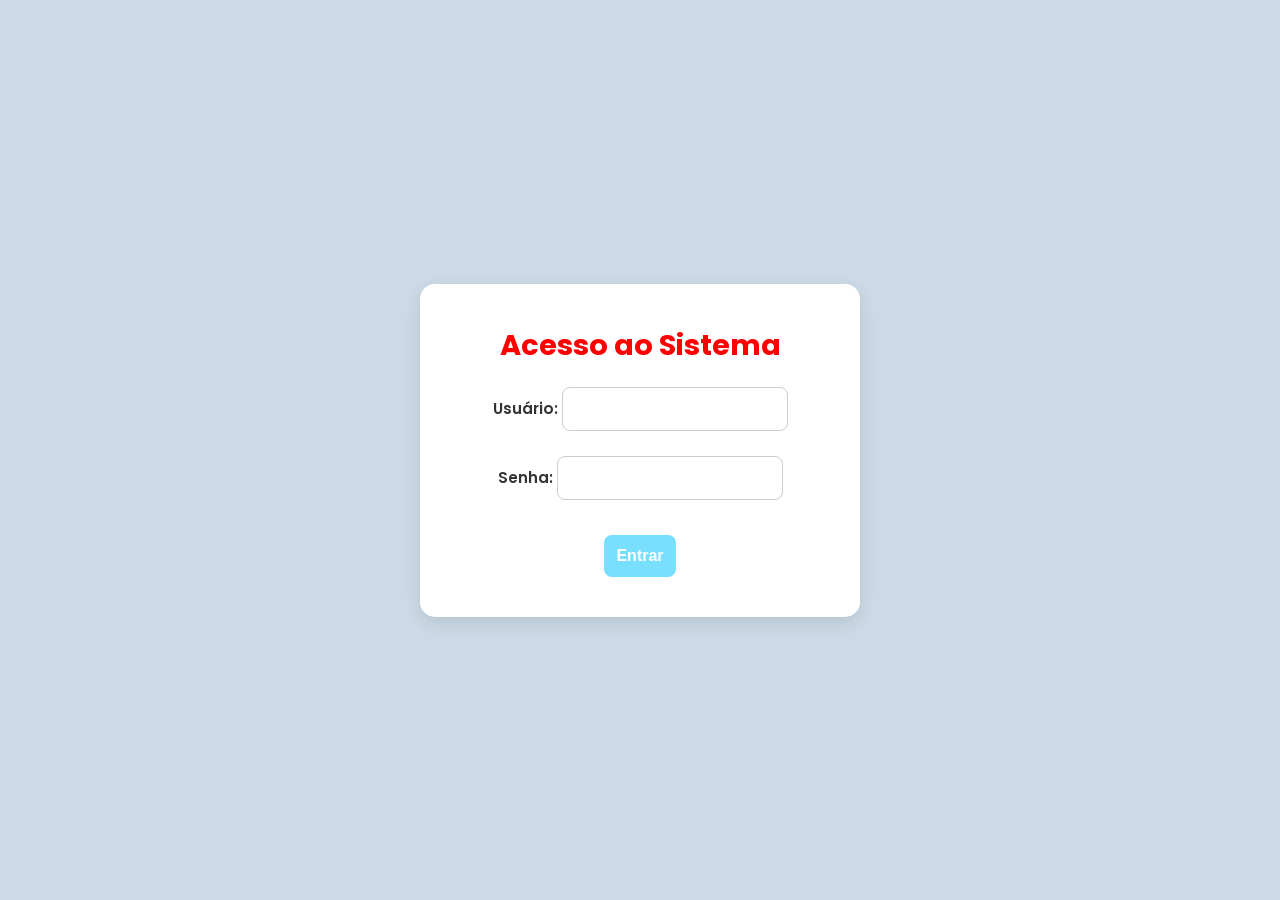
<file: projetoPI/adm.html>
<!DOCTYPE html>
<html lang="pt-BR">
<head>
  <meta charset="UTF-8">
  <title>Login</title>
  <link href="https://fonts.googleapis.com/css2?family=Poppins:wght@400;600;700&display=swap" rel="stylesheet">
  <link rel="stylesheet" href="style.css">
</head>

<style>    
body {
      font-family: 'Poppins', sans-serif;
      background: #cbdae6;
      margin: 0;
      display: flex;
      justify-content: center;
      align-items: center;
      height: 100vh;
    }

    .container {
      background: #fff;
      padding: 40px 30px;
      border-radius: 15px;
      box-shadow: 0 6px 18px rgba(0,0,0,0.1);
      width: 380px;
      text-align: center;
      animation: fadeIn 0.6s ease-in-out;
    }

    .container h2 {
      color: #ff0000;
      font-size: 1.8rem;
      margin-bottom: 20px;
    }

    label {
      text-align: left;
      font-weight: 600;
      font-size: 0.95rem;
      color: #333;
    }

    input {
      padding: 12px;
      border: 1px solid #ccc;
      border-radius: 8px;
      font-size: 1rem;
      outline: none;
      transition: border-color 0.3s;
    }

    input:focus {
      border-color: #78dfff;
    }

    button {
      margin-top: 10px;
      padding: 12px;
      background: #78dfff;
      color: #fff;
      border: none;
      border-radius: 8px;
      cursor: pointer;
      font-size: 1rem;
      font-weight: 600;
      transition: 0.3s;
    }

    button:hover {
      background: #ff0000;
    }

    .link {
      margin-top: 20px;
      font-size: 0.95rem;
    }

    .link a {
      color: #78dfff;
      font-weight: 600;
      text-decoration: none;
      transition: 0.3s;
    }

    .link a:hover {
      color: #ff0000;
    }

    @keyframes fadeIn {
      from {opacity: 0; transform: translateY(15px);}
      to {opacity: 1; transform: translateY(0);}
    }
    </style>
<body>

  <div class="container">
  <h2>Acesso ao Sistema</h2>

  <label>Usuário:</label>
  <input type="text" id="username"><br><br>

  <label>Senha:</label>
  <input type="password" id="password"><br><br>

  <button onclick="login()">Entrar</button>

  </div>

  <script src="adm.js"></script>
</body>

</html>
</file>
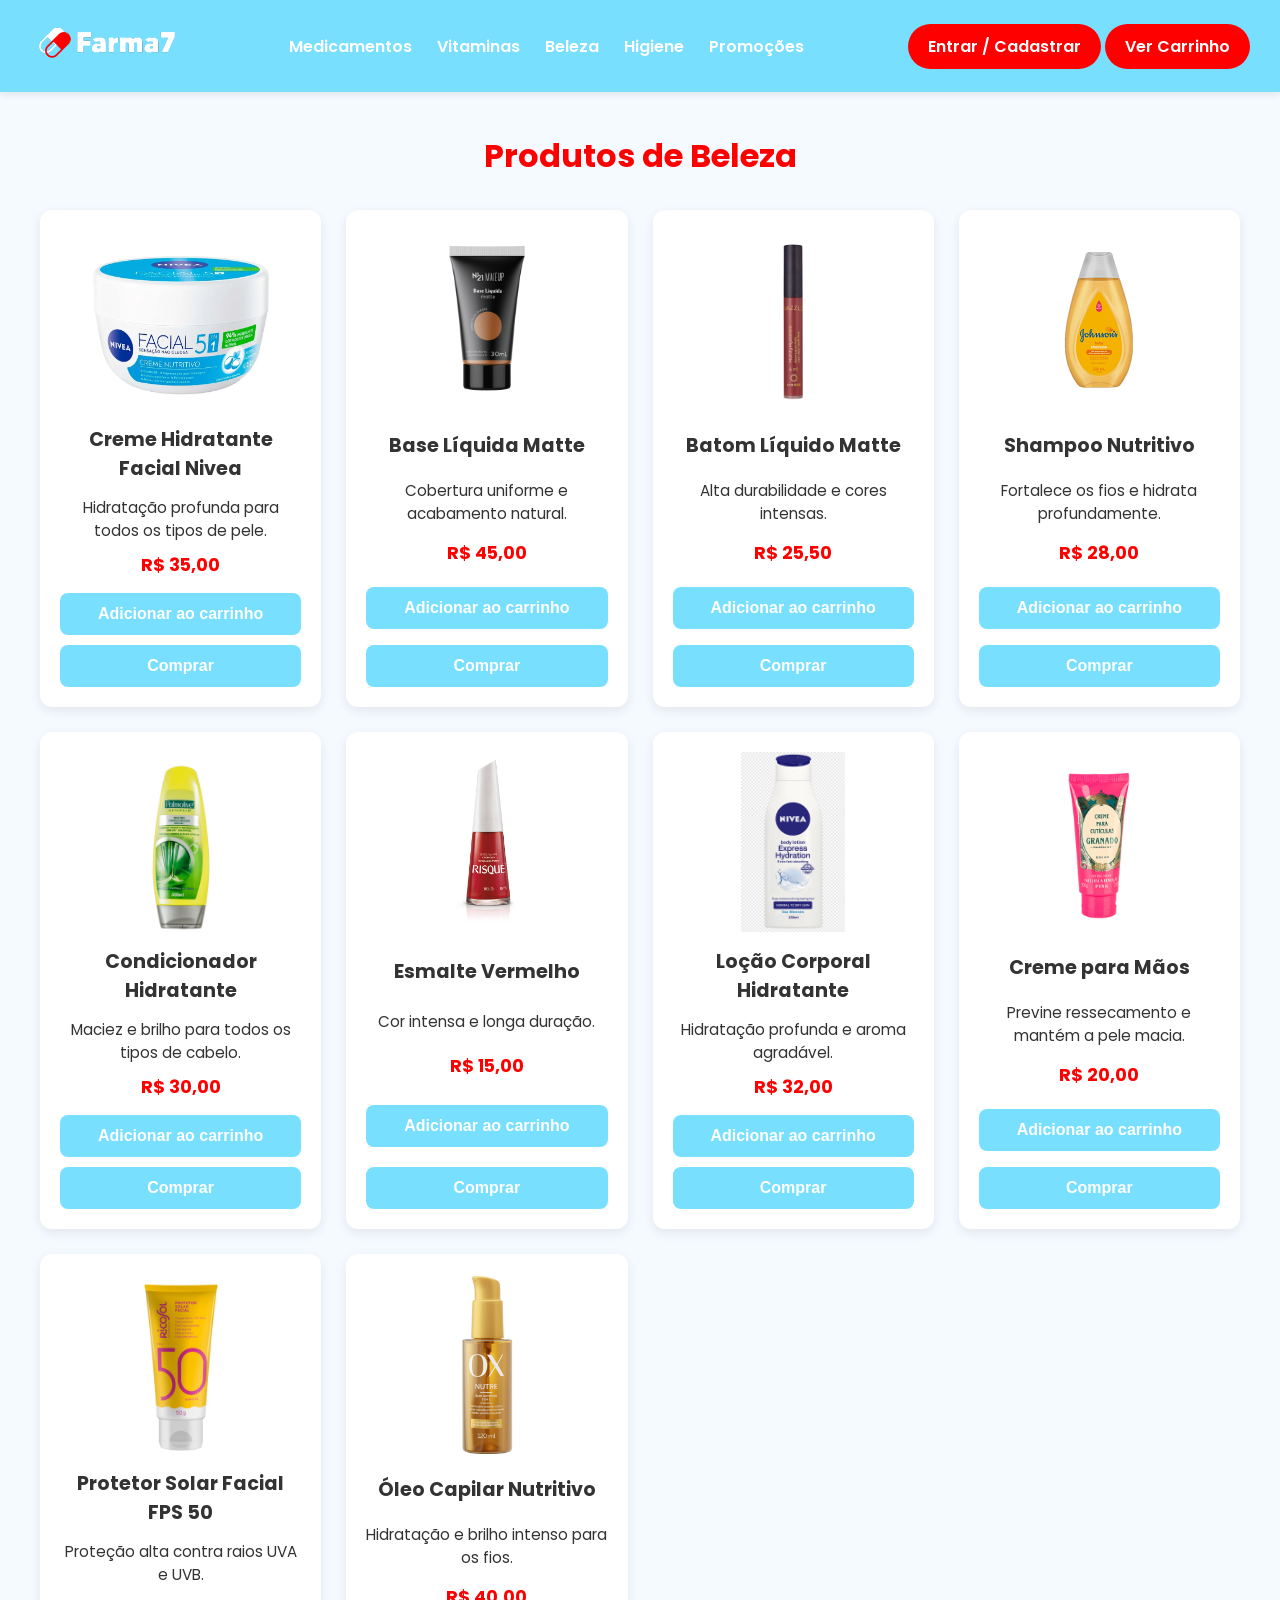
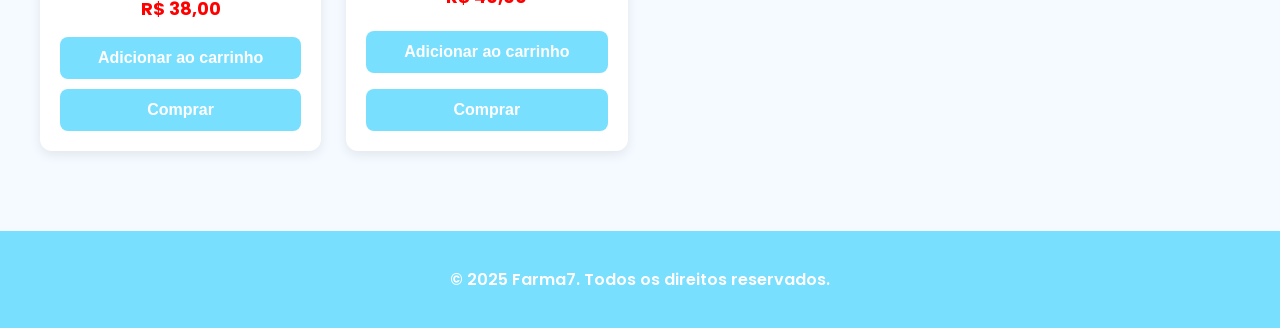
<file: projetoPI/beleza.html>
<!DOCTYPE html>
<html lang="pt-BR">
<head>
  <meta charset="UTF-8">
  <meta name="viewport" content="width=device-width, initial-scale=1.0">
  <title>Beleza - Farma7</title>
  <link href="https://fonts.googleapis.com/css2?family=Poppins:wght@400;600;700&display=swap" rel="stylesheet">
  <link rel="stylesheet" href="style.css">
</head>
<body>
  <header>
    <a href="index.html"> <img src="imgs/logoFarma (1).png" alt="logo da Farma7"> </a>
    <nav>
      <ul>
        <li><a href="medicamentos.html">Medicamentos</a></li>
        <li><a href="vitaminas.html">Vitaminas</a></li>
        <li><a href="beleza.html">Beleza</a></li>
        <li><a href="higiene.html">Higiene</a></li>
        <li><a href="promocoes.html">Promoções</a></li>
      </ul>
    </nav>
    <div class="user-links">
      <a href="login.html" class="btn-login">Entrar / Cadastrar</a>
      <a href="carrinho.html" class="btn-login">Ver Carrinho</a>
    </div>
  </header>

  <main>
    <h2>Produtos de Beleza</h2>
    <section class="produtos">
      <article class="produto">
        <img src="imgs/creme.png" alt="Creme Hidratante">
        <h3>Creme Hidratante Facial Nivea</h3>
        <p>Hidratação profunda para todos os tipos de pele.</p>
        <p><strong>R$ 35,00</strong></p>
        <button onclick="adicionarCarrinho('Creme Hidratante Facial', 35.00)">Adicionar ao carrinho</button>
        <button>Comprar</button>
      </article>

      <article class="produto">
        <img src="imgs/base.png" alt="Base Líquida">
        <h3>Base Líquida Matte</h3>
        <p>Cobertura uniforme e acabamento natural.</p>
        <p><strong>R$ 45,00</strong></p>
        <button onclick="adicionarCarrinho('Base Líquida Matte', 45.00)">Adicionar ao carrinho</button>
        <button>Comprar</button>
      </article>

      <article class="produto">
        <img src="imgs/batom.png" alt="Batom">
        <h3>Batom Líquido Matte</h3>
        <p>Alta durabilidade e cores intensas.</p>
        <p><strong>R$ 25,50</strong></p>
        <button onclick="adicionarCarrinho('Batom Líquido Matte', 25.50)">Adicionar ao carrinho</button>
        <button>Comprar</button>
      </article>

      <article class="produto">
        <img src="imgs/shampoo.png" alt="Shampoo">
        <h3>Shampoo Nutritivo</h3>
        <p>Fortalece os fios e hidrata profundamente.</p>
        <p><strong>R$ 28,00</strong></p>
        <button onclick="adicionarCarrinho('Shampoo Nutritivo', 28.00)">Adicionar ao carrinho</button>
        <button>Comprar</button>
      </article>

      <article class="produto">
        <img src="imgs/condicionador.png" alt="Condicionador">
        <h3>Condicionador Hidratante</h3>
        <p>Maciez e brilho para todos os tipos de cabelo.</p>
        <p><strong>R$ 30,00</strong></p>
        <button onclick="adicionarCarrinho('Condicionador Hidratante', 30.00)">Adicionar ao carrinho</button>
        <button>Comprar</button>
      </article>

      <article class="produto">
        <img src="imgs/esmalte.png" alt="Esmalte">
        <h3>Esmalte Vermelho</h3>
        <p>Cor intensa e longa duração.</p>
        <p><strong>R$ 15,00</strong></p>
        <button onclick="adicionarCarrinho('Esmalte Vermelho', 15.00)">Adicionar ao carrinho</button>
        <button>Comprar</button>
      </article>

      <article class="produto">
        <img src="imgs/loção_corporal.png" alt="Loção Corporal">
        <h3>Loção Corporal Hidratante</h3>
        <p>Hidratação profunda e aroma agradável.</p>
        <p><strong>R$ 32,00</strong></p>
        <button onclick="adicionarCarrinho('Loção Corporal Hidratante', 32.00)">Adicionar ao carrinho</button>
        <button>Comprar</button>
      </article>

      <article class="produto">
        <img src="imgs/creme_maos.png" alt="Creme para Mãos">
        <h3>Creme para Mãos</h3>
        <p>Previne ressecamento e mantém a pele macia.</p>
        <p><strong>R$ 20,00</strong></p>
        <button onclick="adicionarCarrinho('Creme para Mãos', 20.00)">Adicionar ao carrinho</button>
        <button>Comprar</button>
      </article>

      <article class="produto">
        <img src="imgs/protetor_solar.png" alt="Protetor Solar">
        <h3>Protetor Solar Facial FPS 50</h3>
        <p>Proteção alta contra raios UVA e UVB.</p>
        <p><strong>R$ 38,00</strong></p>
        <button onclick="adicionarCarrinho('Protetor Solar Facial FPS 50', 38.00)">Adicionar ao carrinho</button>
        <button>Comprar</button>
      </article>

      <article class="produto">
        <img src="imgs/óleo_capilar.png" alt="Óleo Capilar">
        <h3>Óleo Capilar Nutritivo</h3>
        <p>Hidratação e brilho intenso para os fios.</p>
        <p><strong>R$ 40,00</strong></p>
        <button onclick="adicionarCarrinho('Óleo Capilar Nutritivo', 40.00)">Adicionar ao carrinho</button>
        <button>Comprar</button>
      </article>

    </section>
  </main>

  <footer>
    <p>&copy; 2025 Farma7. Todos os direitos reservados.</p>
  </footer>

  <script>
    let carrinho = JSON.parse(localStorage.getItem("carrinho")) || [];
    let total = parseFloat(localStorage.getItem("total")) || 0;

    function adicionarCarrinho(nome, preco) {
      const produtoExistente = carrinho.find(item => item.nome === nome);
      if (produtoExistente) {
        produtoExistente.quantidade += 1;
      } else {
        carrinho.push({ nome, preco, quantidade: 1 });
      }
      total = carrinho.reduce((acc, item) => acc + item.preco * item.quantidade, 0);
      localStorage.setItem("carrinho", JSON.stringify(carrinho));
      localStorage.setItem("total", total);
      alert(`${nome} foi adicionado ao carrinho!`);
    }
  </script>
</body>
</html>
</file>
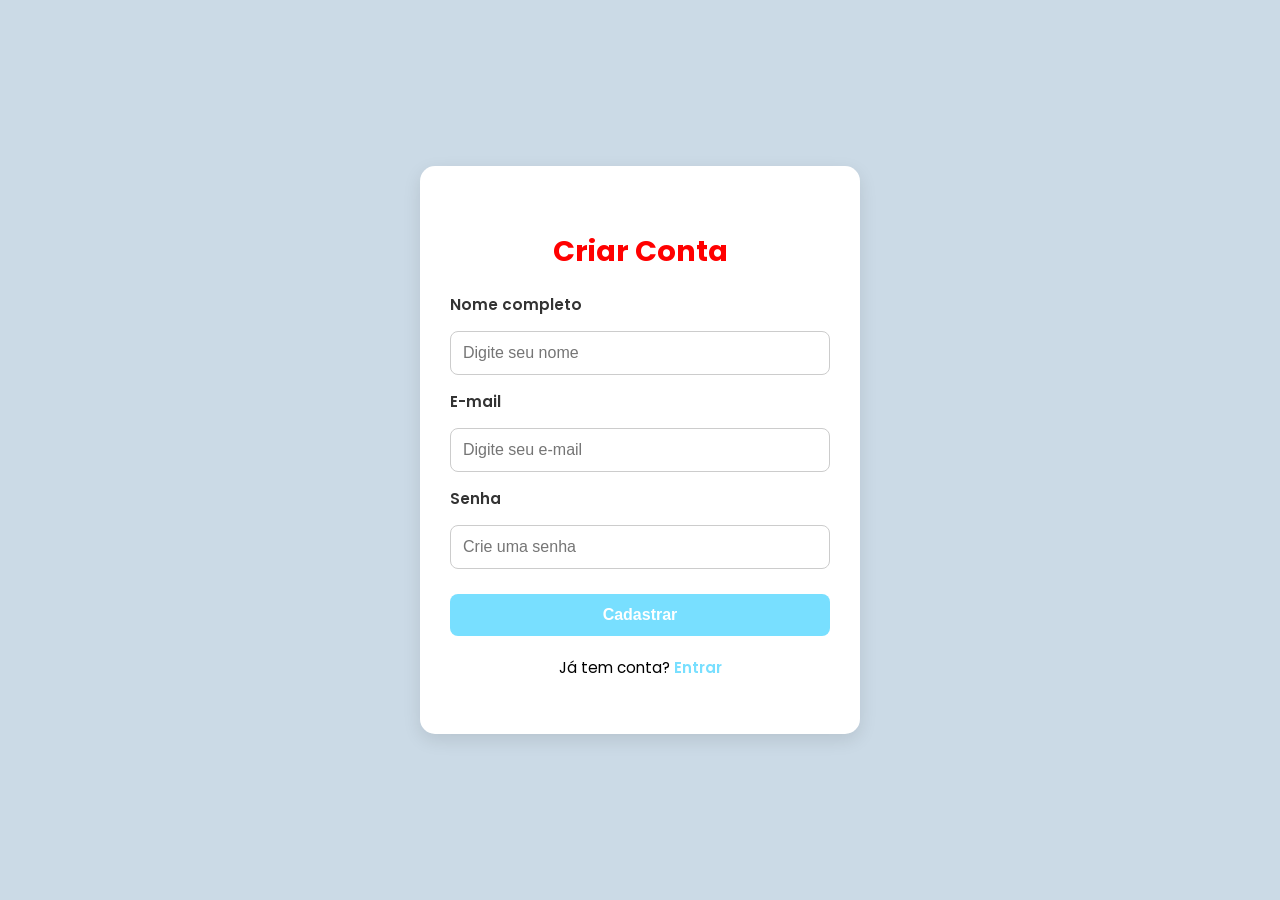
<file: projetoPI/cadastro.html>
<!DOCTYPE html>
<html lang="pt-BR">
<head>
  <meta charset="UTF-8">
  <meta name="viewport" content="width=device-width, initial-scale=1.0">
  <title>Cadastro | Farma7</title>

  <!-- Google Fonts -->
  <link href="https://fonts.googleapis.com/css2?family=Poppins:wght@400;600;700&display=swap" rel="stylesheet">

</head>

<style>
    body {
      font-family: 'Poppins', sans-serif;
      background: #cbdae6;
      margin: 0;
      display: flex;
      justify-content: center;
      align-items: center;
      height: 100vh;
    }

    .container {
      background: #fff;
      padding: 40px 30px;
      border-radius: 15px;
      box-shadow: 0 6px 18px rgba(0,0,0,0.1);
      width: 380px;
      text-align: center;
      animation: fadeIn 0.6s ease-in-out;
    }

    .container h2 {
      color: #ff0000;
      font-size: 1.8rem;
      margin-bottom: 20px;
    }

    form {
      display: flex;
      flex-direction: column;
      gap: 15px;
    }

    label {
      text-align: left;
      font-weight: 600;
      font-size: 0.95rem;
      color: #333;
    }

    input {
      padding: 12px;
      border: 1px solid #ccc;
      border-radius: 8px;
      font-size: 1rem;
      outline: none;
      transition: border-color 0.3s;
    }

    input:focus {
      border-color: #78dfff;
    }

    button {
      margin-top: 10px;
      padding: 12px;
      background: #78dfff;
      color: #fff;
      border: none;
      border-radius: 8px;
      cursor: pointer;
      font-size: 1rem;
      font-weight: 600;
      transition: 0.3s;
    }

    button:hover {
      background: #ff0000;
    }

    .link {
      margin-top: 20px;
      font-size: 0.95rem;
    }

    .link a {
      color: #78dfff;
      font-weight: 600;
      text-decoration: none;
      transition: 0.3s;
    }

    .link a:hover {
      color: #ff0000;
    }

    @keyframes fadeIn {
      from {opacity: 0; transform: translateY(15px);}
      to {opacity: 1; transform: translateY(0);}
    }
  </style>

<body>
  <div class="container">
    <h2>Criar Conta</h2>
    <form onsubmit="event.preventDefault(); window.location.href='login.html';">
      <label for="nome">Nome completo</label>
      <input type="text" id="nome" placeholder="Digite seu nome" required>

      <label for="email">E-mail</label>
      <input type="email" id="email" placeholder="Digite seu e-mail" required>

      <label for="senha">Senha</label>
      <input type="password" id="senha" placeholder="Crie uma senha" required>

      <button type="submit">Cadastrar</button>
    </form>

    <div class="link">
      <p>Já tem conta? <a href="login.html">Entrar</a></p>
    </div>
  </div>
</body>
</html>
</file>
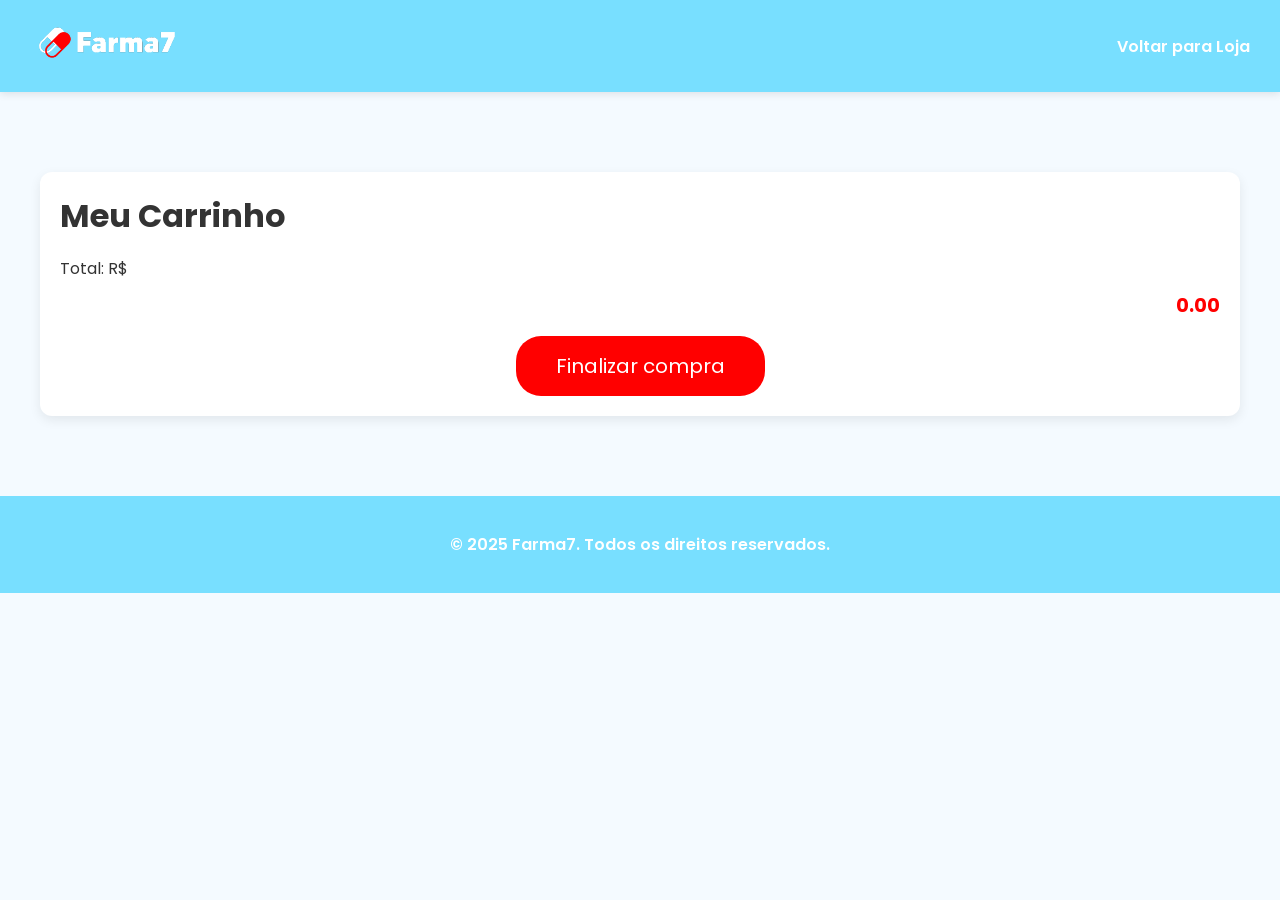
<file: projetoPI/carrinho.html>
<!DOCTYPE html>
<html lang="pt-BR">
<head>
  <meta charset="UTF-8">
  <meta name="viewport" content="width=device-width, initial-scale=1.0">
  <title>Carrinho | Farma7</title>
  <link href="https://fonts.googleapis.com/css2?family=Poppins:wght@400;600;700&display=swap" rel="stylesheet">
  <link rel="stylesheet" href="style.css">
</head>
<body>
  <header>

    <a href="index.html"> <img src="imgs/logoFarma (1).png" alt="logo da Farma7"> </a>
    
    <nav>
      <ul>
        <li><a href="index.html">Voltar para Loja</a></li>
      </ul>
    </nav>
  </header>

  <main>
    <section class="carrinho">
  <h2>Meu Carrinho</h2>
  <ul id="lista-carrinho"></ul>
  <p>Total: R$ <span id="total">0.00</span></p>

      <div class="carrinho2">

    <button class="btn-finalizar" onclick="direcionarCheck()">Finalizar compra</button>

  </div>

    </section>

  </main>

  <footer>
    <p>&copy; 2025 Farma7. Todos os direitos reservados.</p>
  </footer>

  <script src="script.js"></script>
  <script>
    atualizarCarrinho(); // Atualiza carrinho ao carregar a página
  </script>
</body>
</html>
</file>
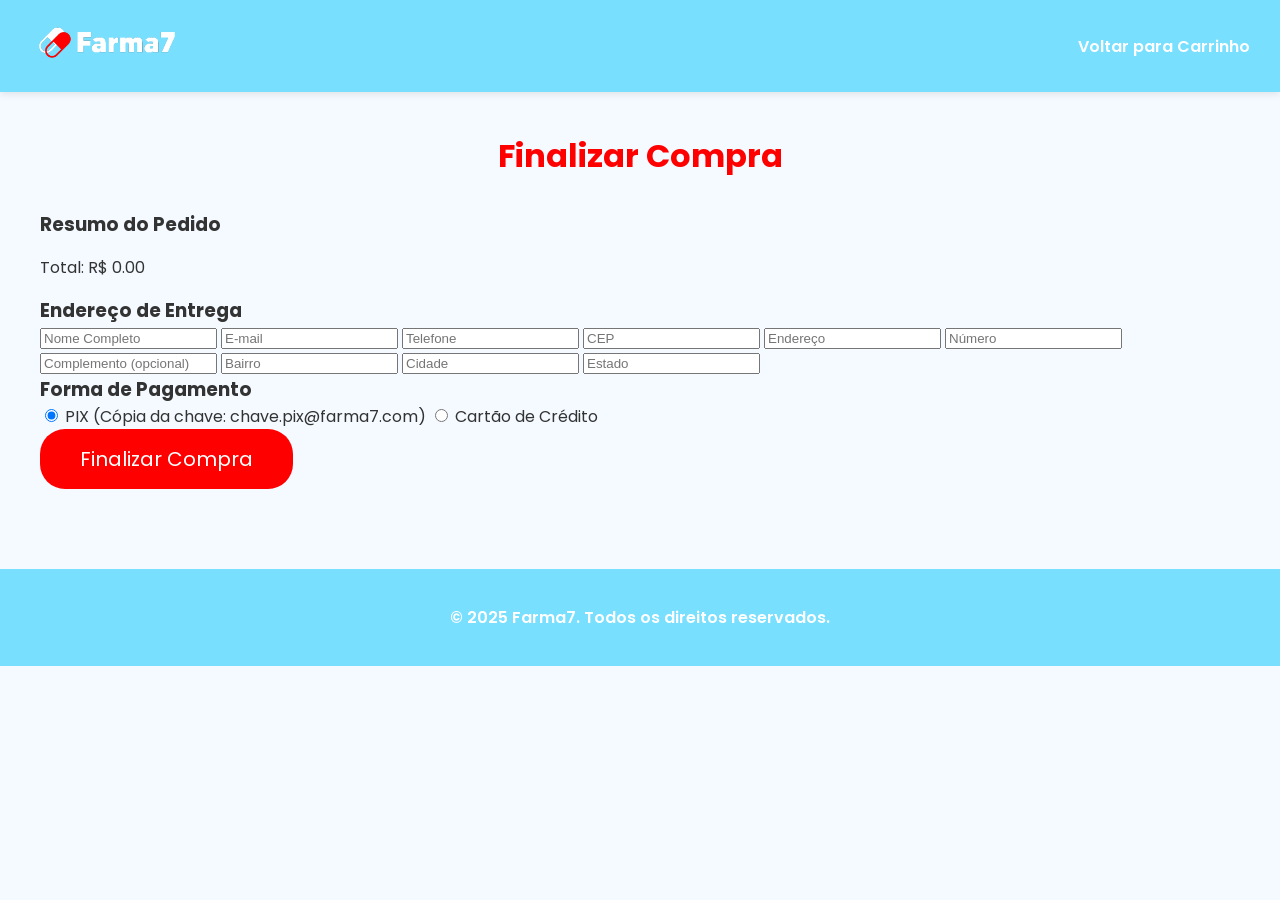
<file: projetoPI/checkout.html>
<!DOCTYPE html>
<html lang="pt-BR">
<head>
  <meta charset="UTF-8">
  <meta name="viewport" content="width=device-width, initial-scale=1.0">
  <title>Checkout | Farma7</title>
  <link href="https://fonts.googleapis.com/css2?family=Poppins:wght@400;600;700&display=swap" rel="stylesheet">
  <link rel="stylesheet" href="style.css">
</head>
<body>
  <header>
    <a href="index.html"> <img src="imgs/logoFarma (1).png" alt="logo da Farma7"> </a>
    
    <nav>
      <ul>
        <li><a href="carrinho.html">Voltar para Carrinho</a></li>
      </ul>
    </nav>
  </header>

  <main>
    <section class="checkout">
      <h2>Finalizar Compra</h2>
      
      <!-- Resumo do Carrinho -->
      <div class="resumo-carrinho">
        <h3>Resumo do Pedido</h3>
        <ul id="lista-resumo"></ul>
        <p>Total: R$ <span id="total-resumo">0.00</span></p>
      </div>

      <!-- Formulário de Endereço -->
      <div class="endereco">
        <h3>Endereço de Entrega</h3>
        <form id="form-endereco">
          <input type="text" id="nome" placeholder="Nome Completo" required>
          <input type="email" id="email" placeholder="E-mail" required>
          <input type="tel" id="telefone" placeholder="Telefone" required>
          <input type="text" id="cep" placeholder="CEP" required>
          <input type="text" id="endereco" placeholder="Endereço" required>
          <input type="text" id="numero" placeholder="Número" required>
          <input type="text" id="complemento" placeholder="Complemento (opcional)">
          <input type="text" id="bairro" placeholder="Bairro" required>
          <input type="text" id="cidade" placeholder="Cidade" required>
          <input type="text" id="estado" placeholder="Estado" required>
        </form>
      </div>

      <!-- Opções de Pagamento -->
      <div class="pagamento">
        <h3>Forma de Pagamento</h3>
        <div class="opcoes-pagamento">
          <label>
            <input type="radio" name="pagamento" value="pix" checked>
            PIX (Cópia da chave: chave.pix@farma7.com)
          </label>
          <label>
            <input type="radio" name="pagamento" value="cartao">
            Cartão de Crédito
          </label>
        </div>

        <!-- Campos para Cartão de Crédito (ocultos inicialmente) -->
        <div id="campos-cartao" style="display: none;">
          <input type="text" id="numero-cartao" placeholder="Número do Cartão" maxlength="19">
          <input type="text" id="validade" placeholder="Validade (MM/AA)" maxlength="5">
          <input type="text" id="cvv" placeholder="CVV" maxlength="3">
          <input type="text" id="nome-cartao" placeholder="Nome no Cartão">
        </div>
      </div>

      <button id="btn-finalizar-checkout" class="btn-finalizar" onclick="direcionarCompraFinalizada()">Finalizar Compra</button>


    </section>
  </main>

  <footer>
    <p>&copy; 2025 Farma7. Todos os direitos reservados.</p>
  </footer>

  <script src="script.js"></script>

</body>
</html>
</file>
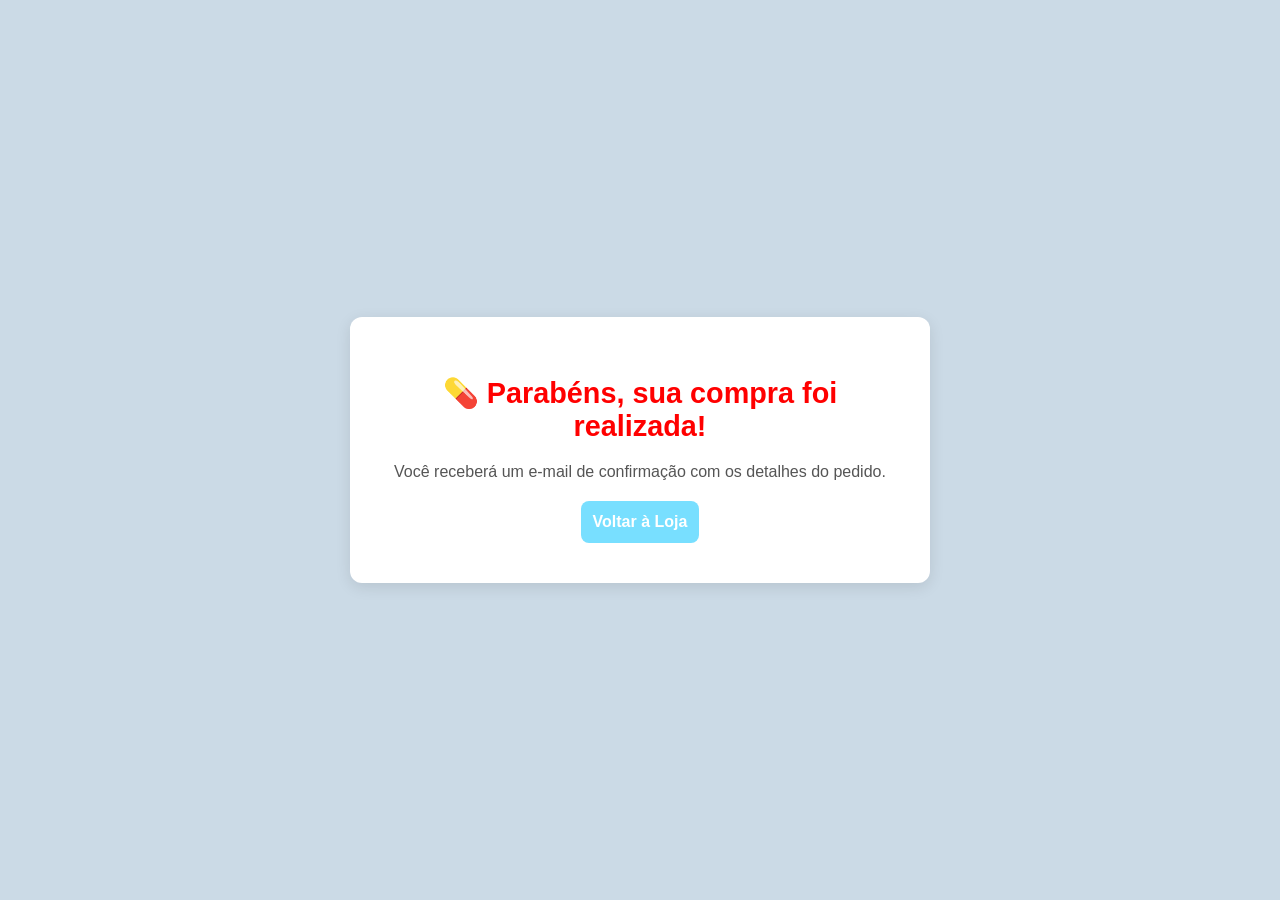
<file: projetoPI/compraFinalizada.html>
<!DOCTYPE html>
<html lang="pt-BR">
<head>
  <meta charset="UTF-8">
  <meta name="viewport" content="width=device-width, initial-scale=1.0">
  <title>Parabéns</title>
  <style>
    body {
      display: flex;
      justify-content: center;
      align-items: center;
      min-height: 100vh;
      margin: 0;
      font-family: 'Poppins', sans-serif;
      background: #cbdae6;
      color: #333;
    }

    .container {
      text-align: center;
      background: #fff;
      padding: 40px;
      border-radius: 12px;
      box-shadow: 0 4px 15px rgba(0,0,0,0.1);
      max-width: 500px;
      width: 90%;
    }

    h1 {
      font-size: 1.8rem;
      margin-bottom: 20px;
      color: #ff0000;
    }

    .emoji {
      font-size: 3rem;
      margin-bottom: 10px;
    }

    p {
      margin-bottom: 20px;
      color: #555;
    }

    a.button {
      display: inline-block;
      background: #78dfff;
  color: #fff;
  border: none;
  padding: 12px;
      text-decoration: none;
      border-radius: 8px;
      font-weight: bold;
      transition: 0.3s;
    }

    a.button:hover {
      background: #ff0000;
    }


    
  </style>
</head>
<body>
  <div class="container">
    <h1>💊 Parabéns, sua compra foi realizada!</h1>
    <p>Você receberá um e-mail de confirmação com os detalhes do pedido.</p>
    <a href="index.html" class="button">Voltar à Loja</a>
  </div>
</body>
</html>
</file>
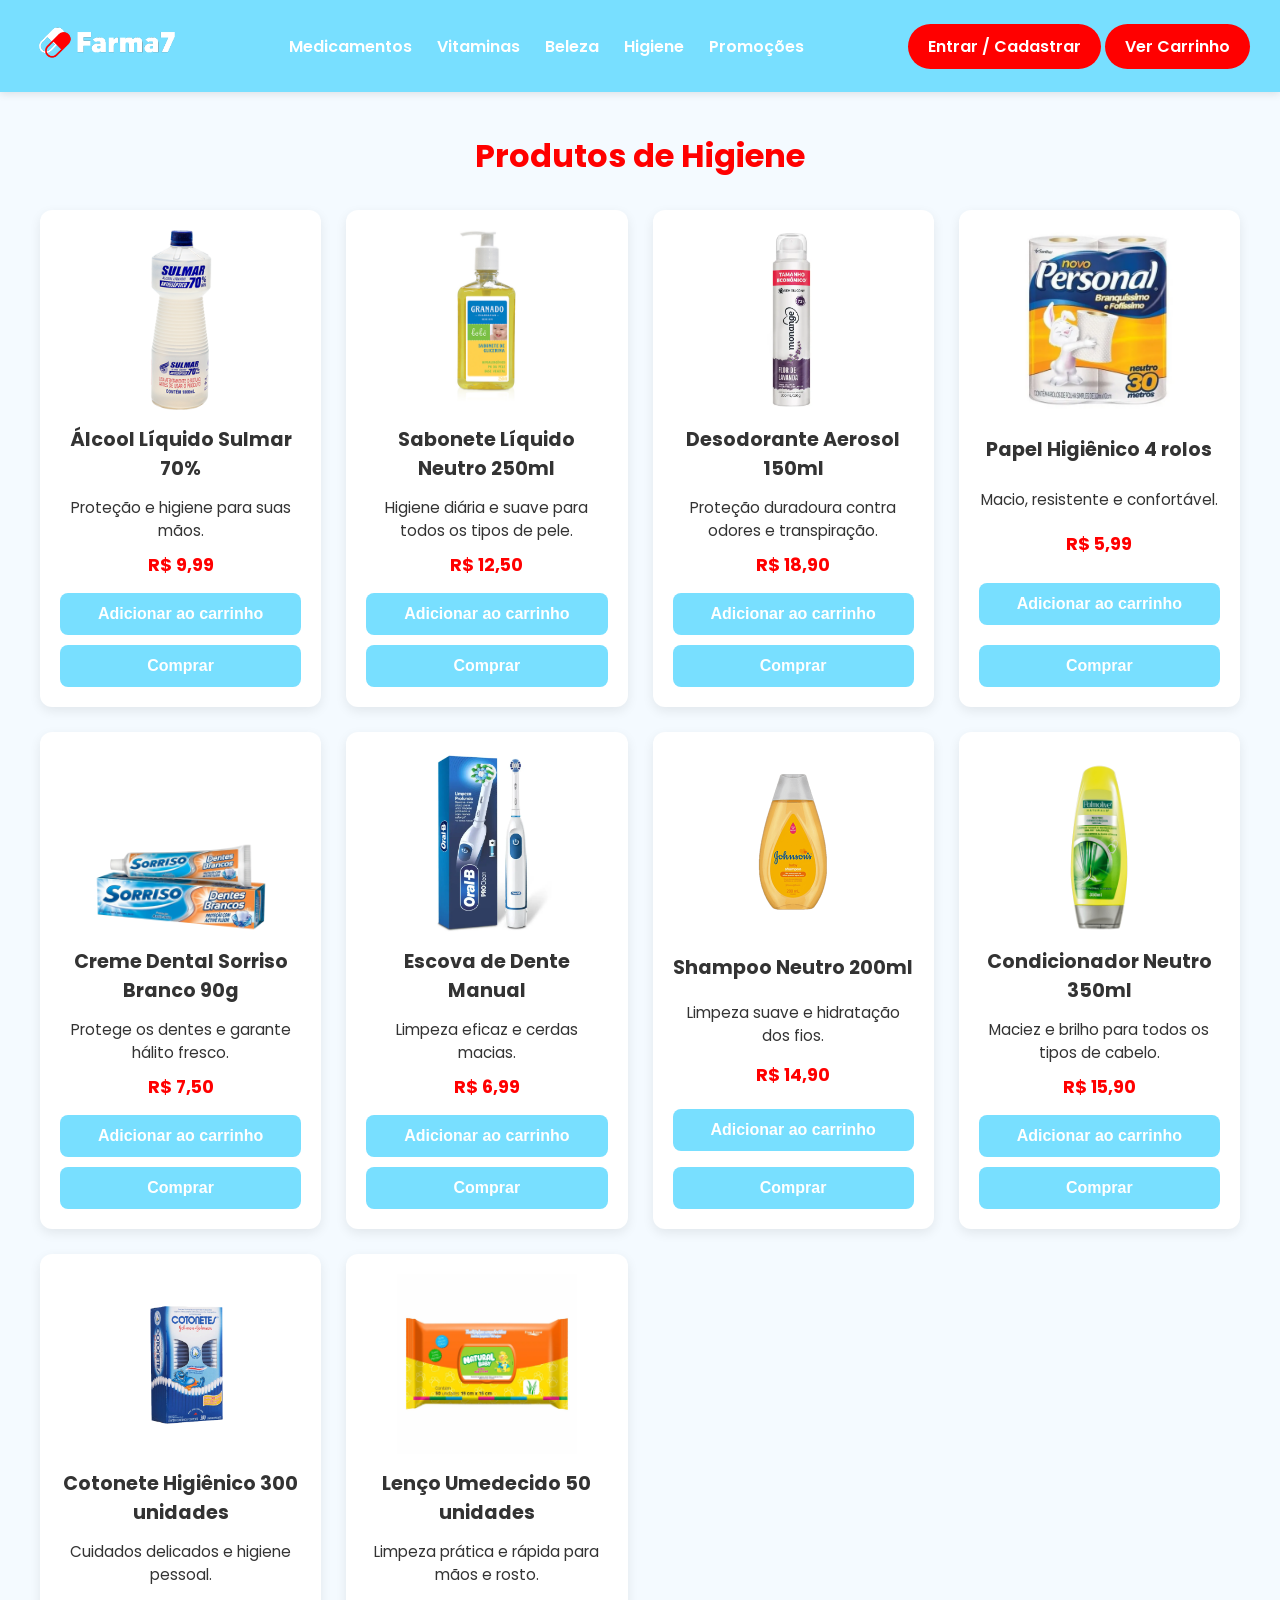
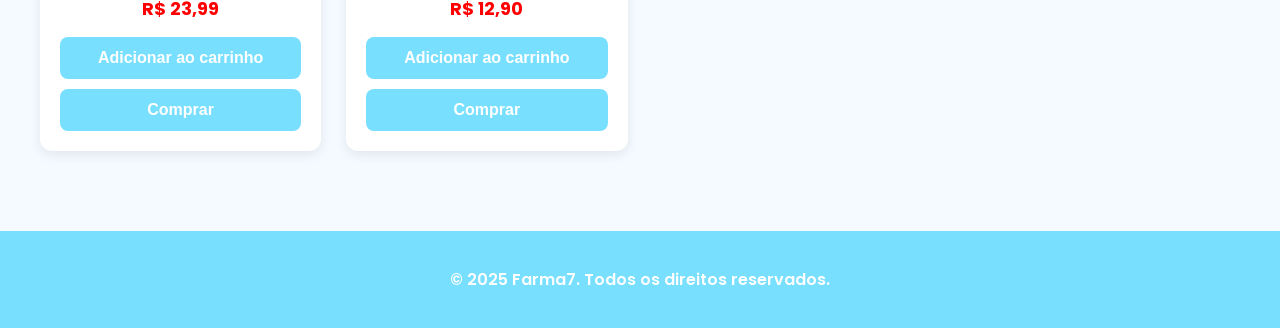
<file: projetoPI/higiene.html>
<!DOCTYPE html>
<html lang="pt-BR">
<head>
  <meta charset="UTF-8">
  <meta name="viewport" content="width=device-width, initial-scale=1.0">
  <title>Higiene - Farma7</title>
  <link href="https://fonts.googleapis.com/css2?family=Poppins:wght@400;600;700&display=swap" rel="stylesheet">
  <link rel="stylesheet" href="style.css">
</head>
<body>

  <header>
    <a href="index.html"> <img src="imgs/logoFarma (1).png" alt="logo da Farma7"> </a>
    <nav>
      <ul>
        <li><a href="medicamentos.html">Medicamentos</a></li>
        <li><a href="vitaminas.html">Vitaminas</a></li>
        <li><a href="beleza.html">Beleza</a></li>
        <li><a href="higiene.html">Higiene</a></li>
        <li><a href="promocoes.html">Promoções</a></li>
      </ul>
    </nav>
    <div class="user-links">
      <a href="login.html" class="btn-login">Entrar / Cadastrar</a>
      <a href="carrinho.html" class="btn-login">Ver Carrinho</a>
    </div>
  </header>


  <main>
    <h2>Produtos de Higiene</h2>
    <section class="produtos">

      <article class="produto">
        <img src="imgs/alcool.png" alt="Álcool em Gel 70%">
        <h3>Álcool Líquido Sulmar 70%</h3>
        <p>Proteção e higiene para suas mãos.</p>
        <p><strong>R$ 9,99</strong></p>
        <button onclick="adicionarCarrinho('Álcool Líquido Sulmar 70%', 9.99)">Adicionar ao carrinho</button>
        <button>Comprar</button>
      </article>

      <article class="produto">
        <img src="imgs/sabonete.png" alt="Sabonete">
        <h3>Sabonete Líquido Neutro 250ml</h3>
        <p>Higiene diária e suave para todos os tipos de pele.</p>
        <p><strong>R$ 12,50</strong></p>
        <button onclick="adicionarCarrinho('Sabonete Líquido Neutro 250ml', 12.50)">Adicionar ao carrinho</button>
        <button>Comprar</button>
      </article>

      <article class="produto">
        <img src="imgs/desodorante.png" alt="Desodorante">
        <h3>Desodorante Aerosol 150ml</h3>
        <p>Proteção duradoura contra odores e transpiração.</p>
        <p><strong>R$ 18,90</strong></p>
        <button onclick="adicionarCarrinho('Desodorante Aerosol 150ml', 18.90)">Adicionar ao carrinho</button>
        <button>Comprar</button>
      </article>

      <article class="produto">
        <img src="imgs/papel_higienico.png" alt="Papel Higiênico">
        <h3>Papel Higiênico 4 rolos</h3>
        <p>Macio, resistente e confortável.</p>
        <p><strong>R$ 5,99</strong></p>
        <button onclick="adicionarCarrinho('Papel Higiênico 4 rolos', 5.99)">Adicionar ao carrinho</button>
        <button>Comprar</button>
      </article>

      <article class="produto">
        <img src="imgs/creme_dental.png" alt="Creme Dental">
        <h3>Creme Dental Sorriso Branco 90g</h3>
        <p>Protege os dentes e garante hálito fresco.</p>
        <p><strong>R$ 7,50</strong></p>
        <button onclick="adicionarCarrinho('Creme Dental Sorriso Branco 90g', 7.50)">Adicionar ao carrinho</button>
        <button>Comprar</button>
      </article>

      <article class="produto">
        <img src="imgs/escova.png" alt="Escova de Dente">
        <h3>Escova de Dente Manual</h3>
        <p>Limpeza eficaz e cerdas macias.</p>
        <p><strong>R$ 6,99</strong></p>
        <button onclick="adicionarCarrinho('Escova de Dente Manual', 6.99)">Adicionar ao carrinho</button>
        <button>Comprar</button>
      </article>

      <article class="produto">
        <img src="imgs/shampoo.png" alt="Shampoo">
        <h3>Shampoo Neutro 200ml</h3>
        <p>Limpeza suave e hidratação dos fios.</p>
        <p><strong>R$ 14,90</strong></p>
        <button onclick="adicionarCarrinho('Shampoo Neutro 200ml', 14.90)">Adicionar ao carrinho</button>
        <button>Comprar</button>
      </article>

      <article class="produto">
        <img src="imgs/condicionador.png" alt="Condicionador">
        <h3>Condicionador Neutro 350ml</h3>
        <p>Maciez e brilho para todos os tipos de cabelo.</p>
        <p><strong>R$ 15,90</strong></p>
        <button onclick="adicionarCarrinho('Condicionador Neutro 350ml', 15.90)">Adicionar ao carrinho</button>
        <button>Comprar</button>
      </article>

      <article class="produto">
        <img src="imgs/contonete.png" alt="Cotonete">
        <h3>Cotonete Higiênico 300 unidades</h3>
        <p>Cuidados delicados e higiene pessoal.</p>
        <p><strong>R$ 23,99</strong></p>
        <button onclick="adicionarCarrinho('Cotonete Higiênico 300 unidades', 23.99)">Adicionar ao carrinho</button>
        <button>Comprar</button>
      </article>

      <article class="produto">
        <img src="imgs/lenço.png" alt="Lenço Umedecido">
        <h3>Lenço Umedecido 50 unidades</h3>
        <p>Limpeza prática e rápida para mãos e rosto.</p>
        <p><strong>R$ 12,90</strong></p>
        <button onclick="adicionarCarrinho('Lenço Umedecido 50 unidades', 12.90)">Adicionar ao carrinho</button>
        <button>Comprar</button>
      </article>

    </section>
  </main>

  <footer>
    <p>&copy; 2025 Farma7. Todos os direitos reservados.</p>
  </footer>


  <script>
    let carrinho = JSON.parse(localStorage.getItem("carrinho")) || [];
    let total = parseFloat(localStorage.getItem("total")) || 0;

    function adicionarCarrinho(nome, preco) {
      const produtoExistente = carrinho.find(item => item.nome === nome);
      if (produtoExistente) {
        produtoExistente.quantidade += 1;
      } else {
        carrinho.push({ nome, preco, quantidade: 1 });
      }
      calcularTotal();
      salvarCarrinho();
      alert(`${nome} foi adicionado ao carrinho!`);
    }

    function calcularTotal() {
      total = carrinho.reduce((acc, item) => acc + item.preco * item.quantidade, 0);
    }

    function salvarCarrinho() {
      localStorage.setItem("carrinho", JSON.stringify(carrinho));
      localStorage.setItem("total", total);
    }
  </script>
</body>
</html>
</file>
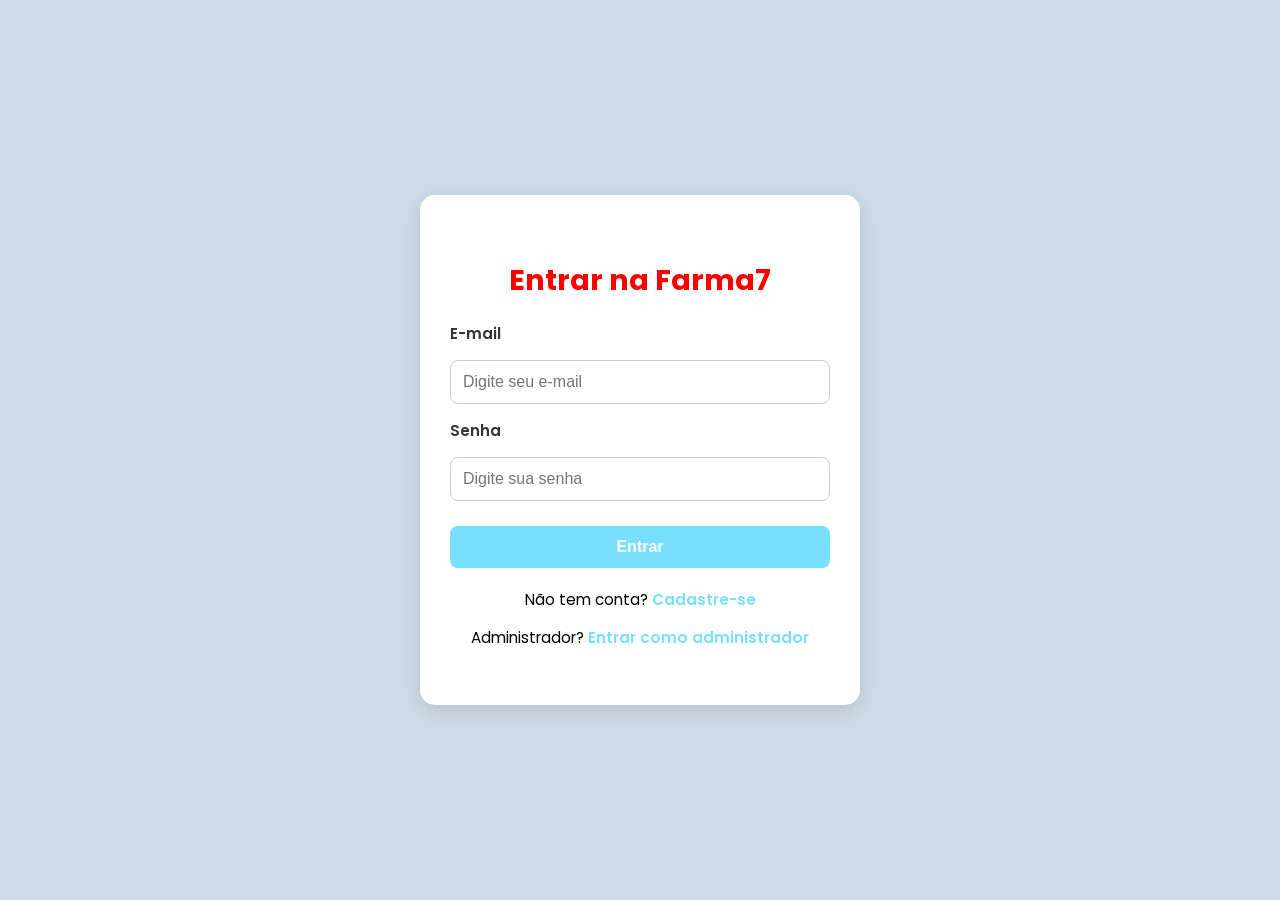
<file: projetoPI/login.html>
<!DOCTYPE html>
<html lang="pt-BR">
<head>
  <meta charset="UTF-8">
  <meta name="viewport" content="width=device-width, initial-scale=1.0">
  <title>Login | Farma7</title>

  <!-- Google Fonts -->
  <link href="https://fonts.googleapis.com/css2?family=Poppins:wght@400;600;700&display=swap" rel="stylesheet">

  <style>
    body {
      font-family: 'Poppins', sans-serif;
      background: #cbdae6;
      margin: 0;
      display: flex;
      justify-content: center;
      align-items: center;
      height: 100vh;
    }

    .container {
      background: #fff;
      padding: 40px 30px;
      border-radius: 15px;
      box-shadow: 0 6px 18px rgba(0,0,0,0.1);
      width: 380px;
      text-align: center;
      animation: fadeIn 0.6s ease-in-out;
    }

    .container h2 {
      color: #ff0000;
      font-size: 1.8rem;
      margin-bottom: 20px;
    }

    form {
      display: flex;
      flex-direction: column;
      gap: 15px;
    }

    label {
      text-align: left;
      font-weight: 600;
      font-size: 0.95rem;
      color: #333;
    }

    input {
      padding: 12px;
      border: 1px solid #ccc;
      border-radius: 8px;
      font-size: 1rem;
      outline: none;
      transition: border-color 0.3s;
    }

    input:focus {
      border-color: #78dfff;
    }

    button {
      margin-top: 10px;
      padding: 12px;
      background: #78dfff;
      color: #fff;
      border: none;
      border-radius: 8px;
      cursor: pointer;
      font-size: 1rem;
      font-weight: 600;
      transition: 0.3s;
    }

    button:hover {
      background: #ff0000;
    }

    .link {
      margin-top: 20px;
      font-size: 0.95rem;
    }

    .link a {
      color: #78dfff;
      font-weight: 600;
      text-decoration: none;
      transition: 0.3s;
    }

    .link a:hover {
      color: #ff0000;
    }

    @keyframes fadeIn {
      from {opacity: 0; transform: translateY(15px);}
      to {opacity: 1; transform: translateY(0);}
    }
  </style>
</head>
<body>
  <div class="container">
    <h2>Entrar na Farma7</h2>
<form onsubmit="event.preventDefault(); window.location.href='index.html';">
  <label for="email">E-mail</label>
  <input type="email" id="email" placeholder="Digite seu e-mail" required>
  
  <label for="senha">Senha</label>
  <input type="password" id="senha" placeholder="Digite sua senha" required>
  
  <button type="submit">Entrar</button>
</form>

    <div class="link">
      <p>Não tem conta? <a href="cadastro.html">Cadastre-se</a></p>
      <p>Administrador? <a href="adm.html">Entrar como administrador</a></p>
    </div>
  </div>

  
</body>
</html>
</file>
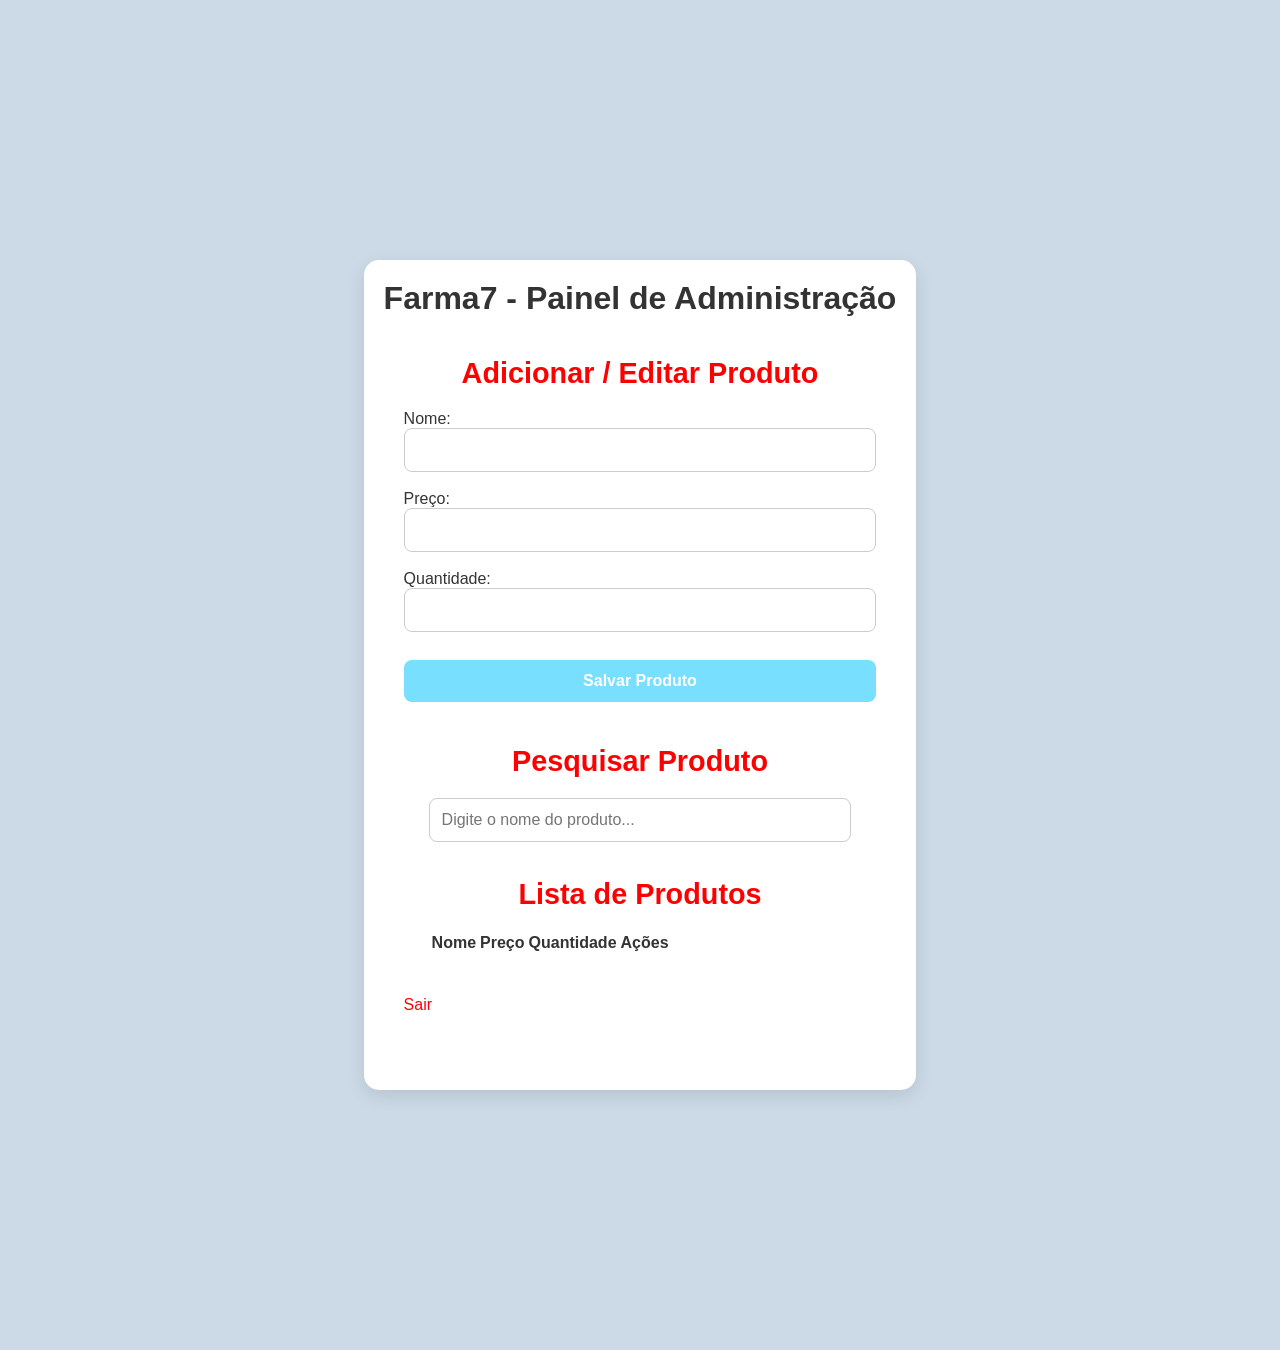
<file: projetoPI/manutencao_produtos.html>
<!DOCTYPE html>
<html lang="pt-BR">
<head>
  <meta charset="UTF-8">
  <title>Manutenção de Produtos | Farma7 </title>
  <link rel="stylesheet" href="style.css">

<style>
    body {
      font-family: 'Poppins', sans-serif;
      background: #cbdae6;
      display: flex;
      justify-content: center;
      align-items: center;
      height: 150vh;
    }

    .container {
      background: #fff;
      padding: 20px;
      border-radius: 15px;
      box-shadow: 0 6px 18px rgba(0,0,0,0.1);
      
      animation: fadeIn 0.6s ease-in-out;
    }

    .container h2 {
      color: #ff0000;
      font-size: 1.8rem;
      margin-bottom: 20px;
    }

    .manutencao{

      display: grid;
      padding: 25px;

    }

    .addProduto{

      display: grid;
      align-items: center;


    }

    form {
      display: flex;
      flex-direction: column;
      gap: 15px;
    }

    label {
      text-align: left;
      font-weight: 600;
      font-size: 0.95rem;
      color: #333;
    }

    input {
      padding: 12px;
      border: 1px solid #ccc;
      border-radius: 8px;
      font-size: 1rem;
      outline: none;
      transition: border-color 0.3s;
    }

    input:focus {
      border-color: #78dfff;
    }

    button {
      margin-top: 10px;
      padding: 12px;
      background: #78dfff;
      color: #fff;
      border: none;
      border-radius: 8px;
      cursor: pointer;
      font-size: 1rem;
      font-weight: 600;
      transition: 0.3s;
    }

    button:hover {
      background: #ff0000;
    }
    
    a{

      color: #ff0000;

    }


    @keyframes fadeIn {
      from {opacity: 0; transform: translateY(15px);}
      to {opacity: 1; transform: translateY(0);}
    }
  </style>

</head>
<body>

<div class="container">

<h1>Farma7 - Painel de Administração</h1>

<main>
  <div class="addProduto">
    <h2>Adicionar / Editar Produto</h2>
    Nome: <input type="text" id="nome"><br>
    Preço: <input type="number" id="preco"><br>
    Quantidade: <input type="number" id="quantidade"><br>
    <button onclick="salvarProduto()">Salvar Produto</button>
    <input type="hidden" id="indiceEditar">
  </div>

  <div class="manutencao">
    <br>
    <h2>Pesquisar Produto</h2>
    <input type="text" id="pesquisa" onkeyup="pesquisarProduto()" placeholder="Digite o nome do produto...">


  <div style="flex-basis: 100%;">
    <br>
    <br>
    <h2>Lista de Produtos</h2>
    <table id="tabela">
      <tr>
        <th>Nome</th>
        <th>Preço</th>
        <th>Quantidade</th>
        <th>Ações</th>
      </tr>
    </table>
  </div>
  </div>

<p><a href="index.html">Sair</a></p>

</main>
</div>

<script>

  var produtos = [];

  function salvarProduto() {
    var nome = document.getElementById("nome").value;
    var preco = document.getElementById("preco").value;
    var quantidade = document.getElementById("quantidade").value;
    var indice = document.getElementById("indiceEditar").value;

    if (nome === "" || preco === "" || quantidade === "") {
      alert("Preencha todos os campos!");
      return;
    }

    if (indice === "") {
      produtos.push({nome: nome, preco: preco, quantidade: quantidade});
    } else {
      produtos[indice] = {nome: nome, preco: preco, quantidade: quantidade};
      document.getElementById("indiceEditar").value = "";
    }

    atualizarTabela();
    limparCampos();
  }

  function atualizarTabela() {
    var tabela = document.getElementById("tabela");
    tabela.innerHTML = "<tr><th>Nome</th><th>Preço</th><th>Quantidade</th><th>Ações</th></tr>";

    for (var i = 0; i < produtos.length; i++) {
      tabela.innerHTML += "<tr>" +
        "<td>" + produtos[i].nome + "</td>" +
        "<td>" + produtos[i].preco + "</td>" +
        "<td>" + produtos[i].quantidade + "</td>" +
        "<td>" +
        "<button onclick='editarProduto(" + i + ")'>Editar</button> " +
        "<button onclick='excluirProduto(" + i + ")'>Excluir</button>" +
        "</td></tr>";
    }
  }

  function editarProduto(i) {
    document.getElementById("nome").value = produtos[i].nome;
    document.getElementById("preco").value = produtos[i].preco;
    document.getElementById("quantidade").value = produtos[i].quantidade;
    document.getElementById("indiceEditar").value = i;
  }

  function excluirProduto(i) {
    produtos.splice(i, 1);
    atualizarTabela();
  }

  function pesquisarProduto() {
    var termo = document.getElementById("pesquisa").value.toLowerCase();
    var tabela = document.getElementById("tabela");
    for (var i = 1; i < tabela.rows.length; i++) {
      var nome = tabela.rows[i].cells[0].innerText.toLowerCase();
      tabela.rows[i].style.display = nome.indexOf(termo) > -1 ? "" : "none";
    }
  }

  function limparCampos() {
    document.getElementById("nome").value = "";
    document.getElementById("preco").value = "";
    document.getElementById("quantidade").value = "";
  }

</script>

</body>
</html>
</file>
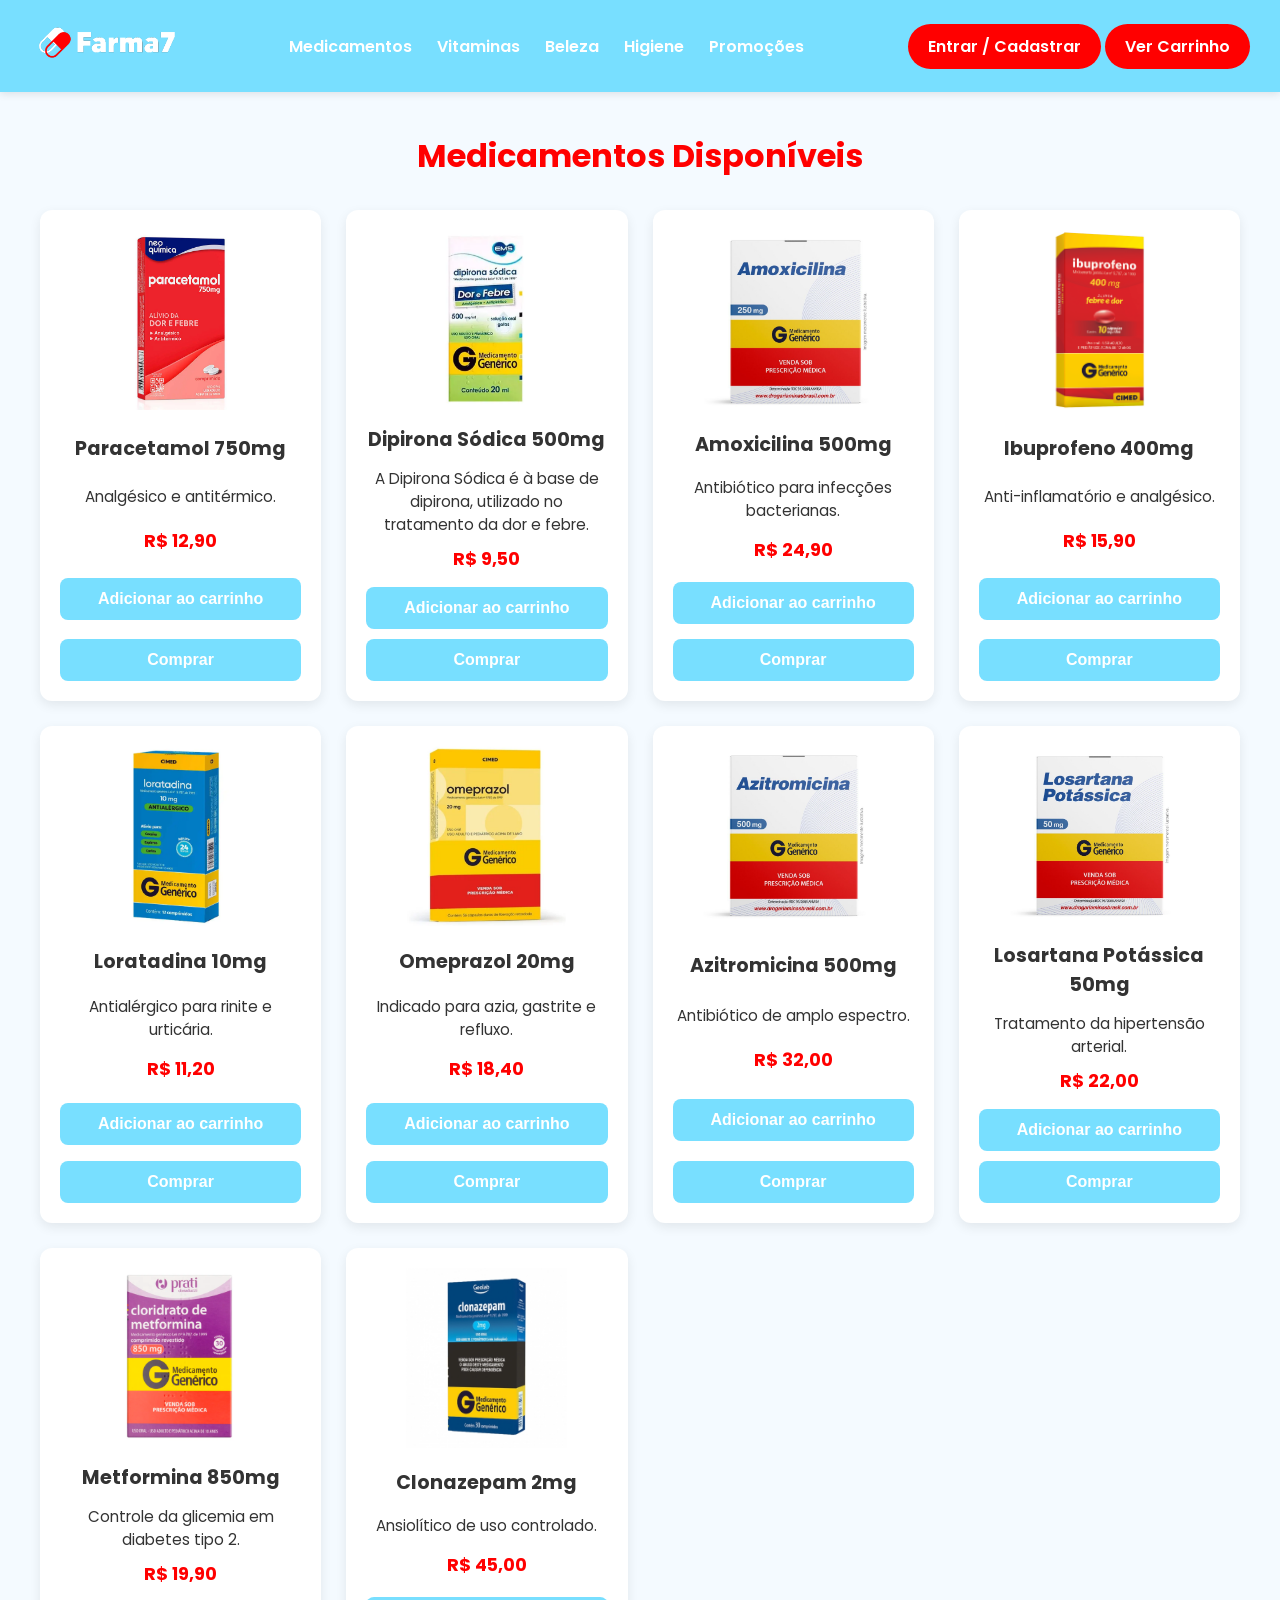
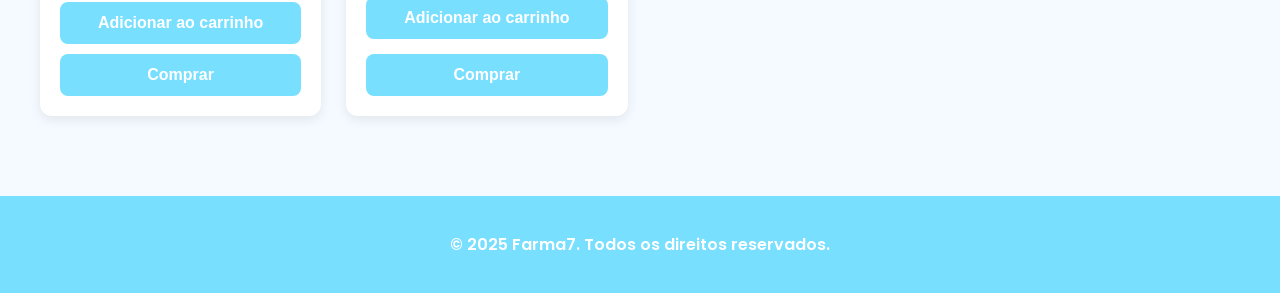
<file: projetoPI/medicamentos.html>
<!DOCTYPE html>
<html lang="pt-BR">
<head>
  <meta charset="UTF-8">
  <meta name="viewport" content="width=device-width, initial-scale=1.0">
  <title>Medicamentos - Farma7</title>
  <link href="https://fonts.googleapis.com/css2?family=Poppins:wght@400;600;700&display=swap" rel="stylesheet">
  <link rel="stylesheet" href="style.css">
</head>
<body>
  <header>
    
    <a href="index.html"><img src="imgs/logoFarma (1).png" alt="logo da Farma7"></a>
    <nav>
      <ul>
        <li><a href="medicamentos.html">Medicamentos</a></li>
        <li><a href="vitaminas.html">Vitaminas</a></li>
        <li><a href="beleza.html">Beleza</a></li>
        <li><a href="higiene.html">Higiene</a></li>
        <li><a href="promocoes.html">Promoções</a></li>
      </ul>
    </nav>
    <div class="user-links">
      <a href="login.html" class="btn-login">Entrar / Cadastrar</a>
      <a href="carrinho.html" class="btn-login">Ver Carrinho</a>
    </div>
  </header>

  <main>
    <h2>Medicamentos Disponíveis</h2>
    <section class="produtos">
      <article class="produto">
        <img src="imgs/paracetamol.png" alt="Paracetamol">
        <h3>Paracetamol 750mg</h3>
        <p>Analgésico e antitérmico.</p>
        <p><strong>R$ 12,90</strong></p>
        <button onclick="adicionarCarrinho('Paracetamol 750mg', 12.90)">Adicionar ao carrinho</button>
        <button>Comprar</button>
      </article>

      <article class="produto">
        <img src="imgs/dipirona.png" alt="Dipirona">
        <h3>Dipirona Sódica 500mg</h3>
        <p>A Dipirona Sódica é à base de dipirona, utilizado no tratamento da dor e febre.</p>
        <p><strong>R$ 9,50</strong></p>
        <button onclick="adicionarCarrinho('Dipirona Sódica 500mg', 9.50)">Adicionar ao carrinho</button>
        <button>Comprar</button>
      </article>

      <article class="produto">
        <img src="imgs/amoxicilana.png" alt="Amoxicilina">
        <h3>Amoxicilina 500mg</h3>
        <p>Antibiótico para infecções bacterianas.</p>
        <p><strong>R$ 24,90</strong></p>
        <button onclick="adicionarCarrinho('Amoxicilina 500mg', 24.90)">Adicionar ao carrinho</button>
        <button>Comprar</button>
      </article>

      <article class="produto">
        <img src="imgs/ibuprofeno.png" alt="Ibuprofeno">
        <h3>Ibuprofeno 400mg</h3>
        <p>Anti-inflamatório e analgésico.</p>
        <p><strong>R$ 15,90</strong></p>
        <button onclick="adicionarCarrinho('Ibuprofeno 400mg', 15.90)">Adicionar ao carrinho</button>
        <button>Comprar</button>
      </article>

      <article class="produto">
        <img src="imgs/loratodina.png" alt="Loratadina">
        <h3>Loratadina 10mg</h3>
        <p>Antialérgico para rinite e urticária.</p>
        <p><strong>R$ 11,20</strong></p>
        <button onclick="adicionarCarrinho('Loratadina 10mg', 11.20)">Adicionar ao carrinho</button>
        <button>Comprar</button>
      </article>

      <article class="produto">
        <img src="imgs/omerprazol.png" alt="Omeprazol">
        <h3>Omeprazol 20mg</h3>
        <p>Indicado para azia, gastrite e refluxo.</p>
        <p><strong>R$ 18,40</strong></p>
        <button onclick="adicionarCarrinho('Omeprazol 20mg', 18.40)">Adicionar ao carrinho</button>
        <button>Comprar</button>
      </article>

      <article class="produto">
        <img src="imgs/azitromicina.png" alt="Azitromicina">
        <h3>Azitromicina 500mg</h3>
        <p>Antibiótico de amplo espectro.</p>
        <p><strong>R$ 32,00</strong></p>
        <button onclick="adicionarCarrinho('Azitromicina 500mg', 32.00)">Adicionar ao carrinho</button>
        <button>Comprar</button>
      </article>

      <article class="produto">
        <img src="imgs/losartana.png" alt="Losartana">
        <h3>Losartana Potássica 50mg</h3>
        <p>Tratamento da hipertensão arterial.</p>
        <p><strong>R$ 22,00</strong></p>
        <button onclick="adicionarCarrinho('Losartana Potássica 50mg', 22.00)">Adicionar ao carrinho</button>
        <button>Comprar</button>
      </article>

      <article class="produto">
        <img src="imgs/metformina.png" alt="Metformina">
        <h3>Metformina 850mg</h3>
        <p>Controle da glicemia em diabetes tipo 2.</p>
        <p><strong>R$ 19,90</strong></p>
        <button onclick="adicionarCarrinho('Metformina 850mg', 19.90)">Adicionar ao carrinho</button>
        <button>Comprar</button>
      </article>

      <article class="produto">
        <img src="imgs/clonazepam.png" alt="Clonazepam">
        <h3>Clonazepam 2mg</h3>
        <p>Ansiolítico de uso controlado.</p>
        <p><strong>R$ 45,00</strong></p>
        <button onclick="adicionarCarrinho('Clonazepam 2mg', 45.00)">Adicionar ao carrinho</button>
        <button>Comprar</button>
      </article>
    </section>
  </main>

  <footer>
    <p>&copy; 2025 Farma7. Todos os direitos reservados.</p>
  </footer>

  <script src="script.js"></script>
</body>
</html>
</file>
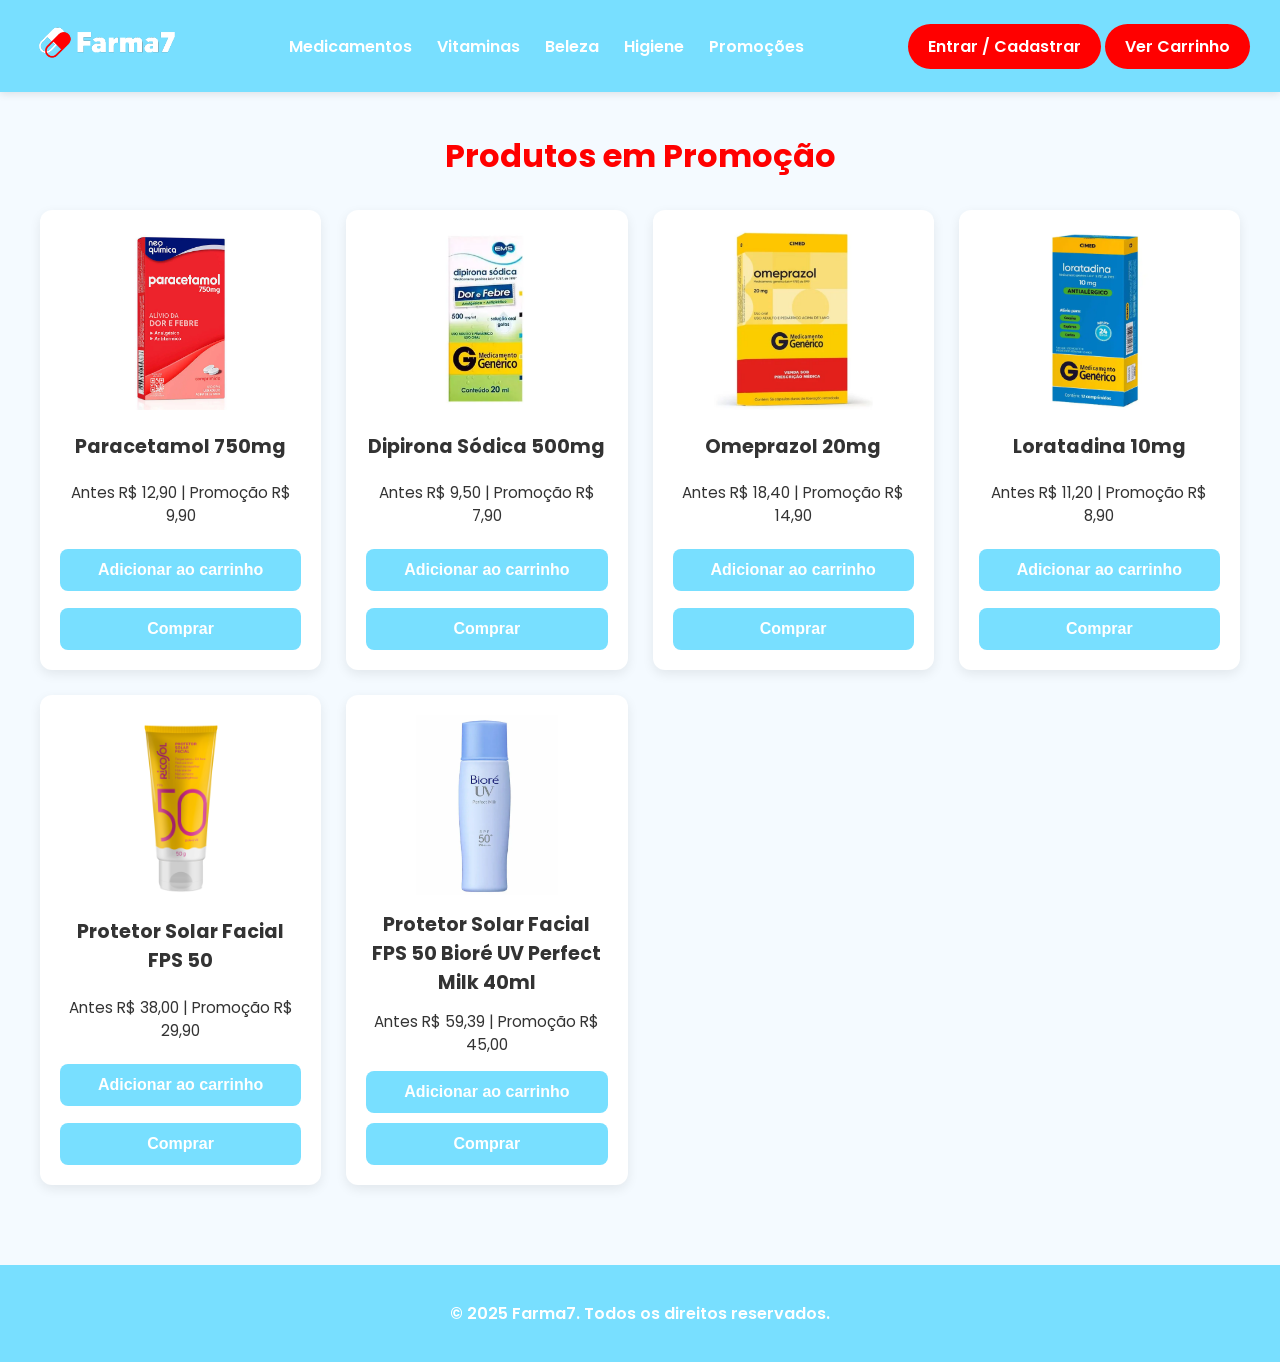
<file: projetoPI/promocoes.html>
<!DOCTYPE html>
<html lang="pt-BR">
<head>
  <meta charset="UTF-8">
  <meta name="viewport" content="width=device-width, initial-scale=1.0">
  <title>Promoções - Farma7</title>
  <link href="https://fonts.googleapis.com/css2?family=Poppins:wght@400;600;700&display=swap" rel="stylesheet">
  <link rel="stylesheet" href="style.css">
</head>
<body>
  <header>
    <a href="index.html"> <img src="imgs/logoFarma (1).png" alt="logo da Farma7"> </a>
    <nav>
      <ul>
        <li><a href="medicamentos.html">Medicamentos</a></li>
        <li><a href="vitaminas.html">Vitaminas</a></li>
        <li><a href="beleza.html">Beleza</a></li>
        <li><a href="higiene.html">Higiene</a></li>
        <li><a href="promocoes.html">Promoções</a></li>
      </ul>
    </nav>
    <div class="user-links">
      <a href="login.html" class="btn-login">Entrar / Cadastrar</a>
      <a href="carrinho.html" class="btn-login">Ver Carrinho</a>
    </div>
  </header>

  <main>
    <h2>Produtos em Promoção</h2>
    <section class="produtos">

      <article class="produto">
        <img src="imgs/paracetamol.png" alt="Paracetamol">
        <h3>Paracetamol 750mg</h3>
        <p>Antes R$ 12,90 | Promoção R$ 9,90</p>
        <button onclick="adicionarCarrinho('Paracetamol 750mg', 9.90)">Adicionar ao carrinho</button>
        <button>Comprar</button>
      </article>

      <article class="produto">
        <img src="imgs/dipirona.png" alt="Dipirona">
        <h3>Dipirona Sódica 500mg</h3>
        <p>Antes R$ 9,50 | Promoção R$ 7,90</p>
        <button onclick="adicionarCarrinho('Dipirona Sódica 500mg', 7.90)">Adicionar ao carrinho</button>
        <button>Comprar</button>
      </article>

      <article class="produto">
        <img src="imgs/omerprazol.png" alt="Omeprazol">
        <h3>Omeprazol 20mg</h3>
        <p>Antes R$ 18,40 | Promoção R$ 14,90</p>
        <button onclick="adicionarCarrinho('Omeprazol 20mg', 14.90)">Adicionar ao carrinho</button>
        <button>Comprar</button>
      </article>

      <article class="produto">
        <img src="imgs/loratodina.png" alt="Loratadina">
        <h3>Loratadina 10mg</h3>
        <p>Antes R$ 11,20 | Promoção R$ 8,90</p>
        <button onclick="adicionarCarrinho('Loratadina 10mg', 8.90)">Adicionar ao carrinho</button>
        <button>Comprar</button>
      </article>

      <article class="produto">
        <img src="imgs/protetor_solar.png" alt="Protetor Solar">
        <h3>Protetor Solar Facial FPS 50</h3>
        <p>Antes R$ 38,00 | Promoção R$ 29,90</p>
        <button onclick="adicionarCarrinho('Protetor Solar Facial FPS 50', 29.90)">Adicionar ao carrinho</button>
        <button>Comprar</button>
      </article>

      <article class="produto">
        <img src="imgs/biore.png" alt="Protetor solar Bioré">
        <h3>Protetor Solar Facial FPS 50 Bioré UV Perfect Milk 40ml</h3>
        <p>Antes R$ 59,39 | Promoção R$ 45,00</p>
        <button onclick="adicionarCarrinho('Protetor Solar Facial FPS 50 Bioré UV Perfect Milk 40ml', 45.00)">Adicionar ao carrinho</button>
        <button>Comprar</button>
      </article>

    </section>
  </main>

  <footer>
    <p>&copy; 2025 Farma7. Todos os direitos reservados.</p>
  </footer>

  <script>
    let carrinho = JSON.parse(localStorage.getItem("carrinho")) || [];
    let total = parseFloat(localStorage.getItem("total")) || 0;

    function adicionarCarrinho(nome, preco) {
      const produtoExistente = carrinho.find(item => item.nome === nome);
      if (produtoExistente) {
        produtoExistente.quantidade += 1;
      } else {
        carrinho.push({ nome, preco, quantidade: 1 });
      }
      total = carrinho.reduce((acc, item) => acc + item.preco * item.quantidade, 0);
      localStorage.setItem("carrinho", JSON.stringify(carrinho));
      localStorage.setItem("total", total);
      alert(`${nome} foi adicionado ao carrinho!`);
    }
  </script>
</body>
</html>
</file>
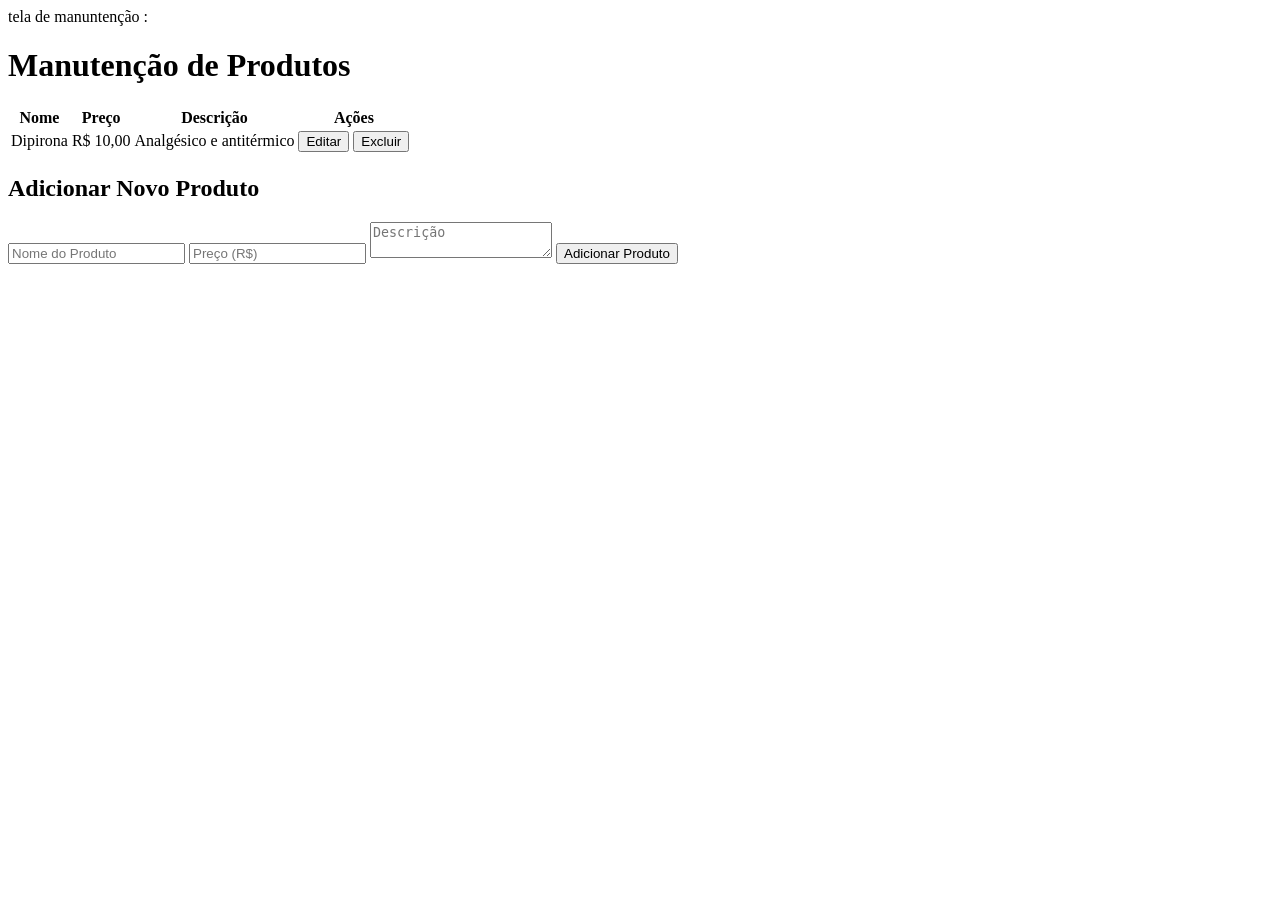
<file: projetoPI/Adm/adm.html>
tela de manuntenção :

<!DOCTYPE html>
<html lang="pt-BR">
<head>
  <meta charset="UTF-8">
  <title>Manutenção de Produtos - Administrador</title>
<body>
  <div class="container">
    <h1>Manutenção de Produtos</h1>
    <table id="productTable">
      <thead>
        <tr>
          <th>Nome</th>
          <th>Preço</th>
          <th>Descrição</th>
          <th>Ações</th>
        </tr>
      </thead>
      <tbody>
        <tr>
          <td>Dipirona</td>
          <td>R$ 10,00</td>
          <td>Analgésico e antitérmico</td>
          <td>
            <button onclick="editProduct(this)">Editar</button>
            <button onclick="deleteProduct(this)">Excluir</button>
          </td>
        </tr>
      </tbody>
    </table>


    <div class="form-section">
      <h2>Adicionar Novo Produto</h2>
      <input type="text" id="productName" placeholder="Nome do Produto">
      <input type="number" id="productPrice" placeholder="Preço (R$)">
      <textarea id="productDesc" placeholder="Descrição"></textarea>
      <button onclick="addProduct()">Adicionar Produto</button>
    </div>
  </div>

  <script>
    function addProduct() {
      let name = document.getElementById("productName").value;
      let price = document.getElementById("productPrice").value;
      let desc = document.getElementById("productDesc").value;

      if(name && price && desc) {
        let table = document.getElementById("productTable").getElementsByTagName("tbody")[0];
        let newRow = table.insertRow();

        newRow.innerHTML = `
          <td>${name}</td>
          <td>R$ ${parseFloat(price).toFixed(2)}</td>
          <td>${desc}</td>
          <td>
            <button onclick="editProduct(this)">Editar</button>
            <button onclick="deleteProduct(this)">Excluir</button>
          </td>
        `;

        document.getElementById("productName").value = "";
        document.getElementById("productPrice").value = "";
        document.getElementById("productDesc").value = "";
      } else {
        alert("Preencha todos os campos!");
      }
    }

    function deleteProduct(button) {
      let row = button.parentNode.parentNode;
      row.parentNode.removeChild(row);
    }

    function editProduct(button) {
      let row = button.parentNode.parentNode;
      let cells = row.getElementsByTagName("td");

      document.getElementById("productName").value = cells[0].innerText;
      document.getElementById("productPrice").value = cells[1].innerText.replace("R$ ", "").replace(",", ".");
      document.getElementById("productDesc").value = cells[2].innerText;

      row.parentNode.removeChild(row);
    }
  </script>
</body>
</html>
</file>
<file: projetoPI/style.css>
/* ===== GLOBAL ===== */
body {
  font-family: 'Poppins', sans-serif;
  margin: 0;
  background: #f4faff;
  color: #333;
}

h1, h2, h3 {
  font-weight: 700;
  margin: 0;
}

a {
  text-decoration: none;
  color: #fff;
}

/* ===== HEADER ===== */
header {
  background: #78dfff;
  color: white;
  display: flex;
  justify-content: space-between;
  align-items: center;
  padding: 15px 30px;
  box-shadow: 0 2px 8px rgba(0,0,0,0.1);
}

header img {
  height: 55px;
}

nav ul {
  list-style: none;
  display: flex;
  gap: 25px;
  padding: 0;
  margin: 0;
}

nav ul li a {
  text-decoration: none;
  color: #fff;
  font-weight: 600;
  transition: 0.3s;
}

nav ul li a:hover {
  color: #ff0000;
}

.user-links .btn-login {
  background: #ff0000;
  color: #fff;
  text-decoration: none;
  font-weight: 600;
  padding: 10px 20px;
  border-radius: 25px;
  transition: 0.3s;
  display: inline-block;
}

.user-links .btn-login:hover {
  background: #cc0000;
}

/* ===== BANNER ===== */
.banner {
  width: 100%;
  overflow: hidden;
}

.banner img {
  width: 100%;
  height: 600px;
  object-fit: cover;
  display: block;
}

/* ===== MAIN ===== */
main {
  padding: 40px 20px;
  max-width: 1200px;
  margin: auto;
}

main h2 {
  text-align: center;
  color: #ff0000;
  margin-bottom: 30px;
  font-size: 2rem;
}

/* ===== PRODUTOS ===== */
.produtos {
  display: grid;
  grid-template-columns: repeat(auto-fill, minmax(250px, 1fr));
  gap: 25px;
}

.produto {
  background: #ffffff;
  border-radius: 12px;
  padding: 20px;
  box-shadow: 0 4px 12px rgba(0,0,0,0.08);
  text-align: center;
  transition: transform 0.3s ease;
  min-height: 420px;
  display: flex;
  flex-direction: column;
  justify-content: space-between;
}

.produto:hover {
  transform: translateY(-6px);
}

.produto img {
  height: 180px;
  object-fit: contain;
  margin: 0 auto;
  display: block;
}

.produto h3 {
  margin: 15px 0 8px;
  font-size: 1.2rem;
  color: #333;
}

.produto p {
  margin: 5px 0;
  font-size: 0.95rem;
}

.produto strong {
  color: #ff0000;
  font-size: 1.1rem;
}

.produto button {
  margin-top: 10px;
  background: #78dfff;
  color: #fff;
  border: none;
  padding: 12px;
  width: 100%;
  border-radius: 8px;
  cursor: pointer;
  font-size: 1rem;
  font-weight: 600;
  transition: 0.3s;
}

.produto button:hover {
  background: #ff0000;
}

/* ===== CARRINHO ===== */
.carrinho {
  margin-top: 40px;
  padding: 20px;
  background: #fff;
  border-radius: 12px;
  box-shadow: 0 4px 12px rgba(0,0,0,0.08);
}

.carrinho h2 {
  color: #333;
  margin-bottom: 15px;
  text-align: left;
}

#lista-carrinho {
  list-style: none;
  padding: 0;
  margin: 0;
}

#lista-carrinho li {
  padding: 8px 0;
  border-bottom: 1px solid #ddd;
  font-size: 0.95rem;
  display: flex;
  justify-content: space-between;
  align-items: center;
}

.btn-finalizar {
  background: #ff0000;
  font-family: 'Poppins', sans-serif;
  color: #fff;
  border: none;
  font-size: 20px;
  padding: 15px 40px;
  border-radius: 25px;
  cursor: pointer;
  transition: 0.3s;
}

.btn-finalizar:hover {
  background: #cc0000;
}

.carrinho2{

  display: flex;
  justify-content: center;
  align-items: center;

}

.btn-remover {
  background: #ff0000;
  color: #fff;
  border: none;
  padding: 6px 12px;
  border-radius: 6px;
  cursor: pointer;
  transition: 0.3s;
}

.btn-remover:hover {
  background: #cc0000;
}

#total {
  font-weight: bold;
  font-size: 1.2rem;
  color: #ff0000;
  margin-top: 10px;
  text-align: right;
  display: block;
}

/* ===== FOOTER ===== */
footer {
  background: #78dfff;
  color: white;
  text-align: center;
  padding: 20px;
  margin-top: 40px;
  font-weight: 600;
}



.quantidade-controles {
  display: inline-flex;
  align-items: center;
  gap: 5px;
  margin: 5px 0;
}

.quantidade-controles button {
  padding: 4px 10px;
  font-size: 1rem;
  background: #78dfff;
  color: #fff;
  border: none;
  border-radius: 4px;
  cursor: pointer;
  transition: 0.3s;
}

.quantidade-controles button:hover {
  background: #ff0000;
}

.quantidade-controles span {
  min-width: 20px;
  text-align: center;
  display: inline-block;
}
</file>
